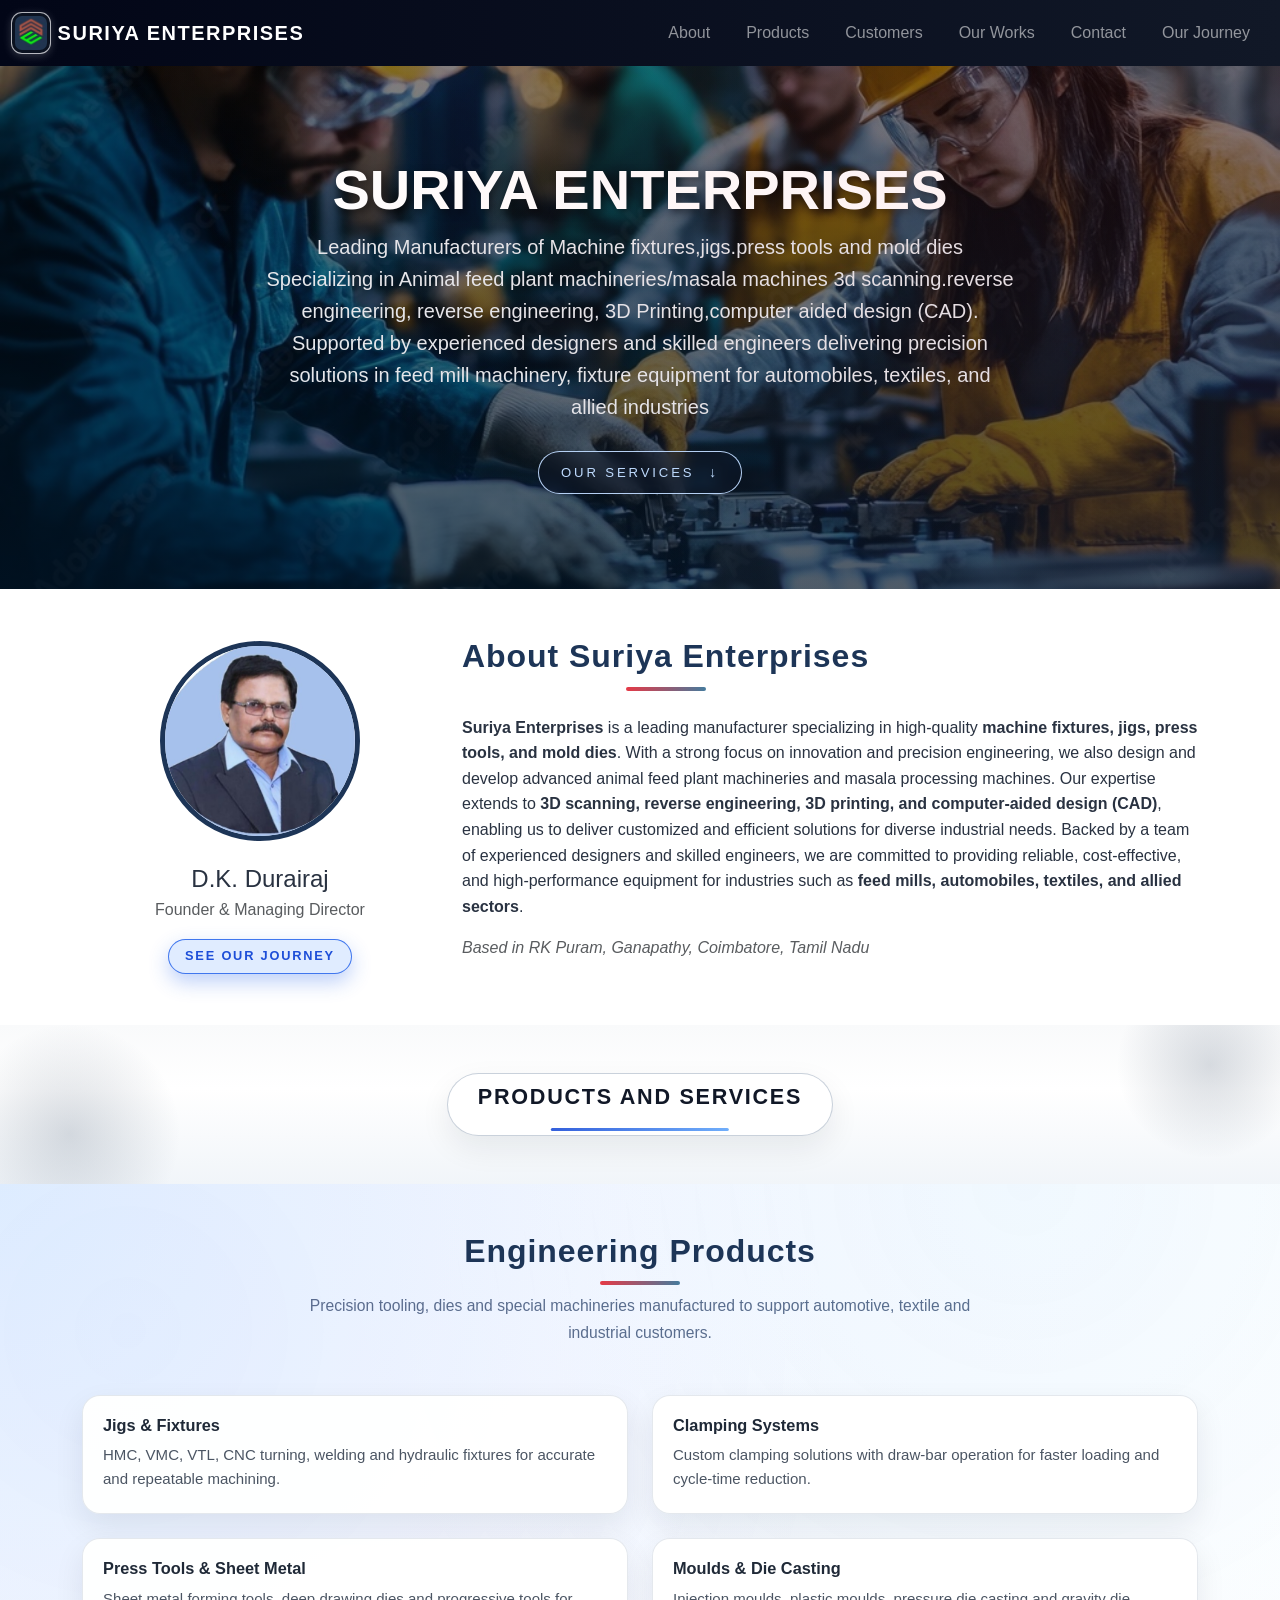
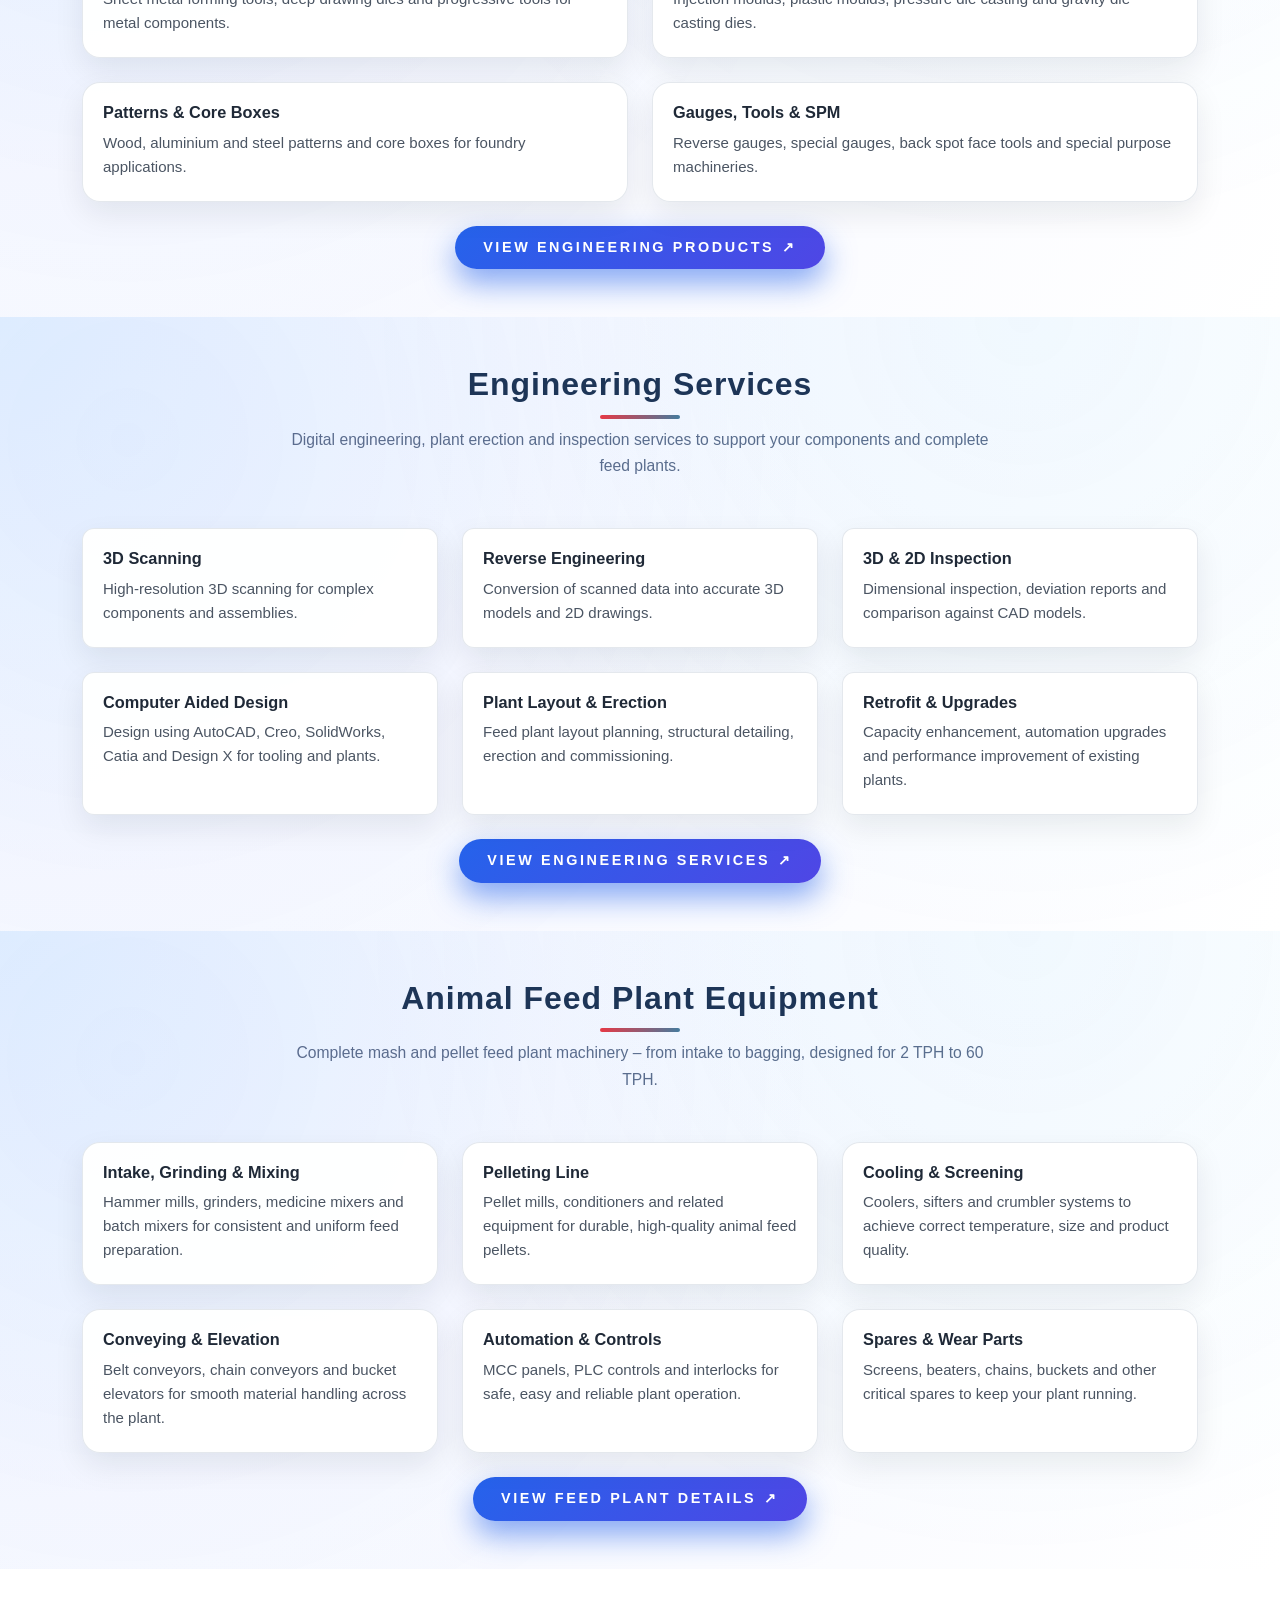
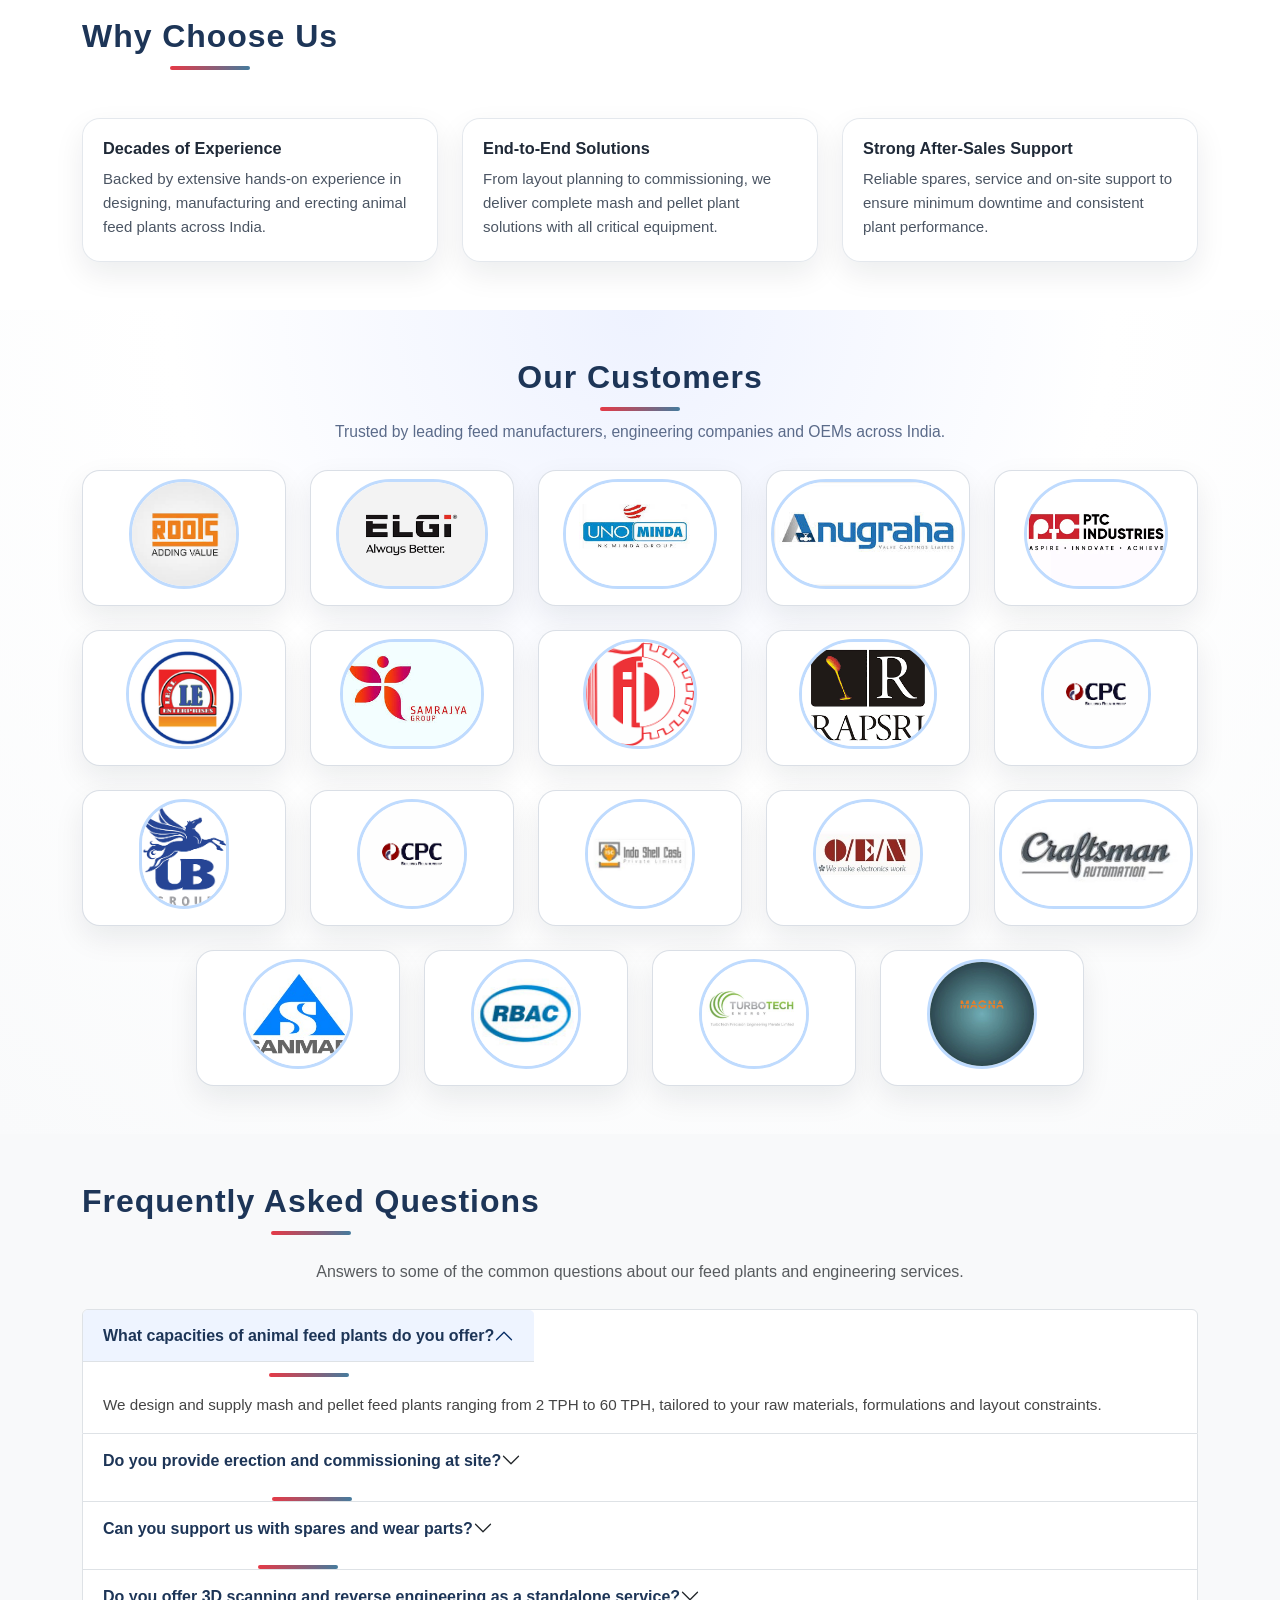
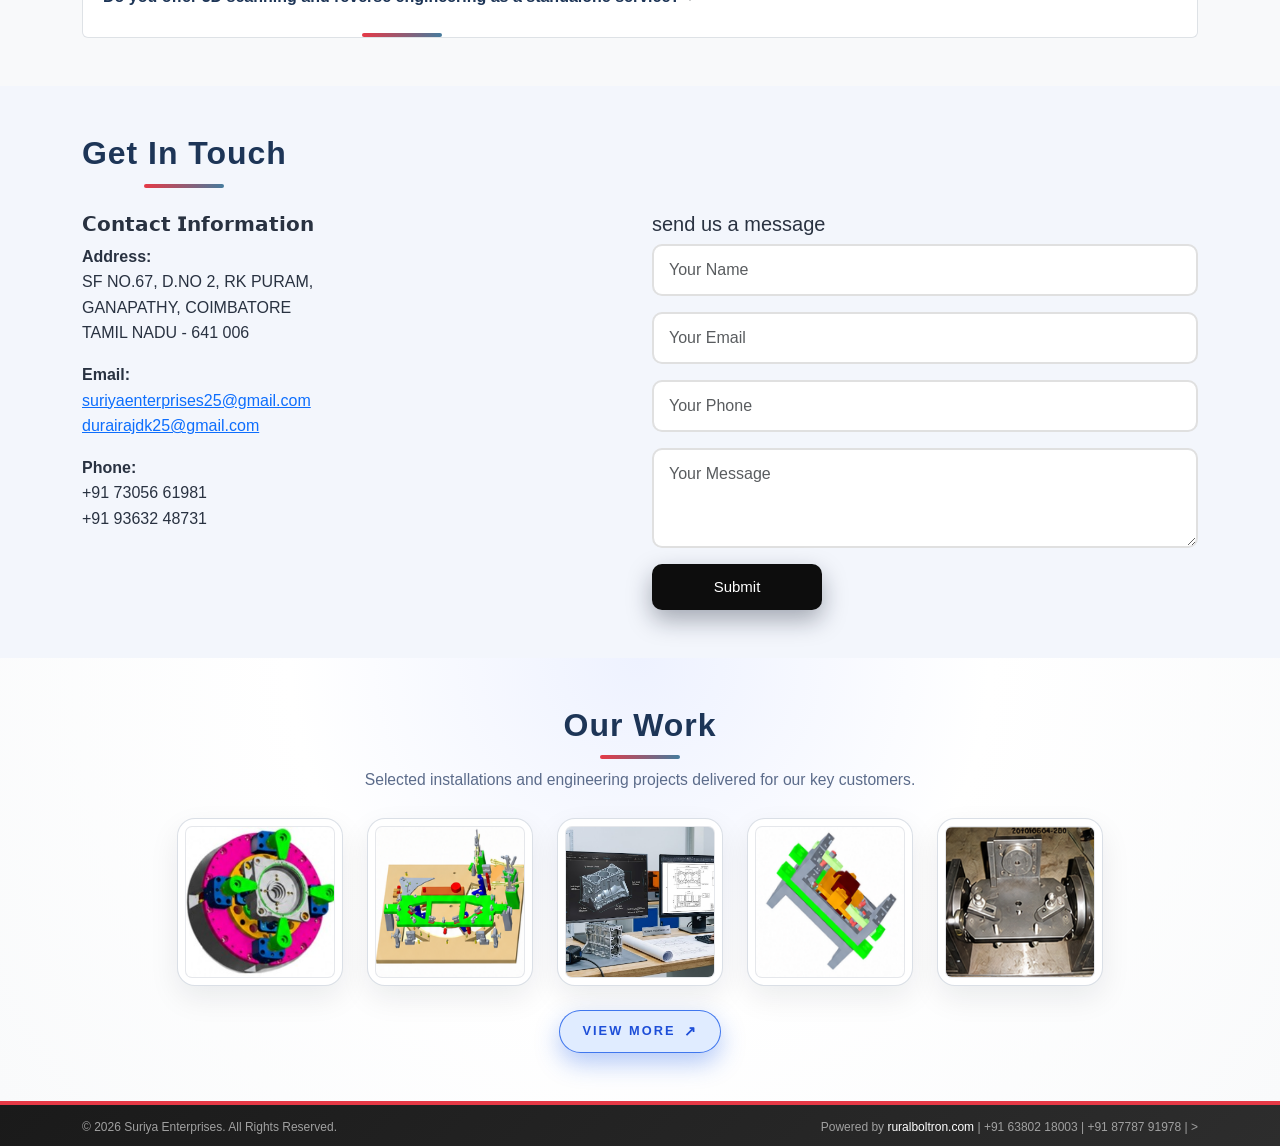
<file: index.html>
<!doctype html>
<html lang="en">
  <head>
    <meta charset="UTF-8" />
    <meta name="viewport" content="width=device-width, initial-scale=1.0" />
    <title>
      Suriya Enterprises | Animal Feed Plant Manufacturers & Engineering
      Solutions
    </title>

    <!-- SEO Meta Tags -->
    <meta
      name="description"
      content="Suriya Enterprises - Leading manufacturers of animal feed plants (2-60 TPH), 3D scanning, reverse engineering, jigs & fixtures, mould dies in Coimbatore. Complete feed mill machinery solutions."
    />
    <meta
      name="keywords"
      content="Animal Feed Plant Manufacturers, Pellet Plant, Mash Plant, Feed Mill Machinery, Grinder Mixer, Pellet Mill, Bucket Elevator, Cooler, Crumbler, 3D Scanning, Reverse Engineering, Jigs Fixtures, Coimbatore, D.K. Durairaj, Suriya Enterprises"
    />
    <meta name="author" content="Suriya Enterprises" />

    <link
      href="https://cdn.jsdelivr.net/npm/bootstrap@5.3.0/dist/css/bootstrap.min.css"
      rel="stylesheet"
    />
    <link rel="stylesheet" href="style.css" />
  </head>
  <body>
    <!-- Navbar -->
   <nav class="navbar navbar-expand-lg navbar-dark sticky-top">
    <div class="container-fluid">
      <a class="navbar-brand" href="index.html">
        <img src="logo.png" alt="Suriya Enterprises" class="logo-img">
        SURIYA ENTERPRISES
      </a>

      <button class="navbar-toggler" type="button" data-bs-toggle="collapse" data-bs-target="#navbarJourney">
        <span class="navbar-toggler-icon"></span>
      </button>

      <div class="collapse navbar-collapse" id="navbarJourney">
        <ul class="navbar-nav ms-auto">
          <li class="nav-item"><a class="nav-link" href="index.html#about">About</a></li>
          <li class="nav-item"><a class="nav-link" href="index.html#services">Products</a></li>
          <li class="nav-item"><a class="nav-link" href="index.html#customers">Customers</a></li>
          <li class="nav-item"><a class="nav-link" href="index.html#portfolio">Our Works</a></li>
          <li class="nav-item"><a class="nav-link" href="index.html#contact">Contact</a></li>
           <li class="nav-item">
              <a class="nav-link" href="journey.html">Our Journey</a>
            </li>
        </ul>
      </div>
    </div>
  </nav>

    <!-- Hero Section -->
    <header class="hero-section text-white text-center">
      <div class="container">
        <h1 class="display-4 fw-bold">SURIYA ENTERPRISES</h1>
        <p class="lead">
         Leading Manufacturers of Machine fixtures,jigs.press tools and mold dies

Specializing in Animal feed plant machineries/masala machines

3d scanning.reverse engineering, reverse engineering, 3D Printing,computer aided design (CAD).

Supported by experienced designers and skilled engineers delivering precision solutions in feed mill machinery, fixture equipment for automobiles, textiles, and allied industries
        </p>

        <a href="#services" class="hero-services-link"> Our Services </a>
      </div>
    </header>

    <section id="about" class="py-5 bg-white">
  <div class="container">
    <div class="row align-items-center">

      <!-- LEFT: Founder photo + label + button -->
      <div class="col-md-4 text-center mb-4 mb-md-0">
        <a href="journey.html" class="founder-link">
          <img src="founder.jpg" alt="D.K. Durairaj"
               class="img-fluid rounded-circle mb-3"
               style="width: 200px; height: 200px; object-fit: cover; border: 5px solid #1D3557;">
          <h4 class="mt-2 mb-1">D.K. Durairaj</h4>
          <p class="text-muted mb-0">Founder &amp; Managing Director</p>
        </a>

        <div class="mt-3">
          <a href="journey.html" class="journey-btn">
            See Our Journey
          </a>
        </div>
      </div>

      <!-- RIGHT: About text -->
      <div class="col-md-8">
        <h2 class="mb-4">About Suriya Enterprises</h2>
        
        <p><strong> Suriya Enterprises </strong> is a leading manufacturer specializing in high-quality<strong> machine fixtures, jigs, press tools, and mold dies</strong>. With a strong focus on innovation and precision engineering, we also design and develop advanced animal feed plant machineries and masala processing machines. Our expertise extends to<strong> 3D scanning, reverse engineering, 3D printing, and computer-aided design (CAD)</strong>, enabling us to deliver customized and efficient solutions for diverse industrial needs. Backed by a team of experienced designers and skilled engineers, we are committed to providing reliable, cost-effective, and high-performance equipment for industries such as <strong> feed mills, automobiles, textiles, and allied sectors</strong>.

        </p>
        <p class="text-muted"><em>Based in RK Puram, Ganapathy, Coimbatore, Tamil Nadu</em></p>
      </div>

    </div>
  </div>
</section>
<!-- Products and Services Section Title -->
<section id="services" class="py-5 products-services-section">
  <div class="container d-flex justify-content-center">
    <div class="products-services-wrapper text-center">
      <h2 class="products-services-title mb-0">
        Products and Services
      </h2>
    </div>
  </div>
</section>
    <!-- Products Section (updated) -->
    <section id="products" class="py-5 products-section">
      <div class="container">
        <div class="text-center mb-5">
          <h2 class="mb-2">Engineering Products</h2>
          <p class="section-subtitle">
            Precision tooling, dies and special machineries manufactured to
            support automotive, textile and industrial customers.
          </p>
        </div>

        <div class="row g-4">
          <div class="col-md-6">
            <div class="product-card">
              <h5>Jigs & Fixtures</h5>
              <p>
                HMC, VMC, VTL, CNC turning, welding and hydraulic fixtures for
                accurate and repeatable machining.
              </p>
            </div>
          </div>
          <div class="col-md-6">
            <div class="product-card">
              <h5>Clamping Systems</h5>
              <p>
                Custom clamping solutions with draw-bar operation for faster
                loading and cycle-time reduction.
              </p>
            </div>
          </div>
          <div class="col-md-6">
            <div class="product-card">
              <h5>Press Tools & Sheet Metal</h5>
              <p>
                Sheet metal forming tools, deep drawing dies and progressive
                tools for metal components.
              </p>
            </div>
          </div>
          <div class="col-md-6">
            <div class="product-card">
              <h5>Moulds & Die Casting</h5>
              <p>
                Injection moulds, plastic moulds, pressure die casting and
                gravity die casting dies.
              </p>
            </div>
          </div>
          <div class="col-md-6">
            <div class="product-card">
              <h5>Patterns & Core Boxes</h5>
              <p>
                Wood, aluminium and steel patterns and core boxes for foundry
                applications.
              </p>
            </div>
          </div>
          <div class="col-md-6">
            <div class="product-card">
              <h5>Gauges, Tools & SPM</h5>
              <p>
                Reverse gauges, special gauges, back spot face tools and special
                purpose machineries.
              </p>
            </div>
          </div>
        </div>

        <div class="text-center mt-4">
          <a href="services.html" class="btn section-link-btn">
            View Engineering Products
          </a>
        </div>
      </div>
    </section>

    <!-- Services Section (updated) -->
    <section id="services" class="py-5 services-section">
      <div class="container">
        <div class="text-center mb-5">
          <h2 class="mb-2">Engineering Services</h2>
          <p class="section-subtitle">
            Digital engineering, plant erection and inspection services to
            support your components and complete feed plants.
          </p>
        </div>

        <div class="row g-4">
          <div class="col-md-4">
            <div class="service-card">
              <h5>3D Scanning</h5>
              <p>
                High-resolution 3D scanning for complex components and
                assemblies.
              </p>
            </div>
          </div>
          <div class="col-md-4">
            <div class="service-card">
              <h5>Reverse Engineering</h5>
              <p>
                Conversion of scanned data into accurate 3D models and 2D
                drawings.
              </p>
            </div>
          </div>
          <div class="col-md-4">
            <div class="service-card">
              <h5>3D & 2D Inspection</h5>
              <p>
                Dimensional inspection, deviation reports and comparison against
                CAD models.
              </p>
            </div>
          </div>
          <div class="col-md-4">
            <div class="service-card">
              <h5>Computer Aided Design</h5>
              <p>
                Design using AutoCAD, Creo, SolidWorks, Catia and Design X for
                tooling and plants.
              </p>
            </div>
          </div>
          <div class="col-md-4">
            <div class="service-card">
              <h5>Plant Layout & Erection</h5>
              <p>
                Feed plant layout planning, structural detailing, erection and
                commissioning.
              </p>
            </div>
          </div>
          <div class="col-md-4">
            <div class="service-card">
              <h5>Retrofit & Upgrades</h5>
              <p>
                Capacity enhancement, automation upgrades and performance
                improvement of existing plants.
              </p>
            </div>
          </div>
        </div>

        <div class="text-center mt-4">
          <a href="services.html" class="btn section-link-btn">
            View Engineering Services
          </a>
        </div>
      </div>
    </section>

     <!-- Feed Plant Section (updated) -->
    <section id="feed-plant" class="py-5 feed-section">
      <div class="container">
        <div class="text-center mb-5">
          <h2 class="mb-2">Animal Feed Plant Equipment</h2>
          <p class="section-subtitle">
            Complete mash and pellet feed plant machinery – from intake to
            bagging, designed for 2 TPH to 60 TPH.
          </p>
        </div>

        <div class="row g-4">
          <div class="col-md-4">
            <div class="product-card">
              <h5>Intake, Grinding & Mixing</h5>
              <p>
                Hammer mills, grinders, medicine mixers and batch mixers for
                consistent and uniform feed preparation.
              </p>
            </div>
          </div>
          <div class="col-md-4">
            <div class="product-card">
              <h5>Pelleting Line</h5>
              <p>
                Pellet mills, conditioners and related equipment for durable,
                high-quality animal feed pellets.
              </p>
            </div>
          </div>
          <div class="col-md-4">
            <div class="product-card">
              <h5>Cooling & Screening</h5>
              <p>
                Coolers, sifters and crumbler systems to achieve correct
                temperature, size and product quality.
              </p>
            </div>
          </div>
          <div class="col-md-4">
            <div class="product-card">
              <h5>Conveying & Elevation</h5>
              <p>
                Belt conveyors, chain conveyors and bucket elevators for smooth
                material handling across the plant.
              </p>
            </div>
          </div>
          <div class="col-md-4">
            <div class="product-card">
              <h5>Automation & Controls</h5>
              <p>
                MCC panels, PLC controls and interlocks for safe, easy and
                reliable plant operation.
              </p>
            </div>
          </div>
          <div class="col-md-4">
            <div class="product-card">
              <h5>Spares & Wear Parts</h5>
              <p>
                Screens, beaters, chains, buckets and other critical spares to
                keep your plant running.
              </p>
            </div>
          </div>
        </div>

        <div class="text-center mt-4">
          <a href="services.html" class="btn section-link-btn">
            View Feed Plant Details
          </a>
        </div>
      </div>
    </section>

    <!-- Why Choose Us Section -->
    <section id="why-us" class="py-5 bg-white">
      <div class="container">
        <h2 class="text-center mb-5">Why Choose Us</h2>
        <div class="row g-4">
          <div class="col-md-4">
            <div class="why-card">
              <h5>Decades of Experience</h5>
              <p>
                Backed by extensive hands-on experience in designing,
                manufacturing and erecting animal feed plants across India.
              </p>
            </div>
          </div>
          <div class="col-md-4">
            <div class="why-card">
              <h5>End-to-End Solutions</h5>
              <p>
                From layout planning to commissioning, we deliver complete mash
                and pellet plant solutions with all critical equipment.
              </p>
            </div>
          </div>
          <div class="col-md-4">
            <div class="why-card">
              <h5>Strong After-Sales Support</h5>
              <p>
                Reliable spares, service and on-site support to ensure minimum
                downtime and consistent plant performance.
              </p>
            </div>
          </div>
        </div>
      </div>
    </section>

    <!-- Our Customers Section -->
    <section id="customers" class="py-5 customers-section">
      <div class="container">
        <div class="text-center mb-4">
          <h2 class="mb-2">Our Customers</h2>
          <p class="section-subtitle">
            Trusted by leading feed manufacturers, engineering companies and
            OEMs across India.
          </p>
        </div>

       

    <!-- 5 columns per row on large screens -->
    <div class="row g-4 justify-content-center row-cols-2 row-cols-sm-3 row-cols-lg-5">
      <!-- Item 1 -->
      <div class="col">
        <div class="customer-card text-center">
          <div class="customer-avatar-wrap">
            <img
              src="logo1.jpg"
              alt="Customer 1"
              class="customer-avatar"
            />
          </div>
        </div>
      </div>

      <!-- Item 2 -->
      <div class="col">
        <div class="customer-card text-center">
          <div class="customer-avatar-wrap">
            <img
              src="logo2.png"
              alt="Customer 2"
              class="customer-avatar"
            />
          </div>
        </div>
      </div>

      <!-- Item 3 -->
      <div class="col">
        <div class="customer-card text-center">
          <div class="customer-avatar-wrap">
            <img
              src="logo3.jpg"
              alt="Customer 3"
              class="customer-avatar"
            />
          </div>
        </div>
      </div>

      <!-- Item 4 -->
      <div class="col">
        <div class="customer-card text-center">
          <div class="customer-avatar-wrap">
            <img
              src="logo4.jpg"
              alt="Customer 4"
              class="customer-avatar"
            />
          </div>
        </div>
      </div>

      <!-- Item 5 -->
      <div class="col">
        <div class="customer-card text-center">
          <div class="customer-avatar-wrap">
            <img
              src="logo5.png"
              alt="Customer 5"
              class="customer-avatar"
            />
          </div>
        </div>
      </div>

      <!-- Item 6 -->
      <div class="col">
        <div class="customer-card text-center">
          <div class="customer-avatar-wrap">
            <img
              src="Screenshot 2026-05-09 214936.png"
              alt="Customer 6"
              class="customer-avatar"
            />
          </div>
        </div>
      </div>

      <!-- Item 7 -->
      <div class="col">
        <div class="customer-card text-center">
          <div class="customer-avatar-wrap">
            <img
              src="images.jpg"
              alt="Customer 7"
              class="customer-avatar"
            />
          </div>
        </div>
      </div>

      <!-- Item 8 -->
      <div class="col">
        <div class="customer-card text-center">
          <div class="customer-avatar-wrap">
            <img
              src="images.png"
              alt="Customer 8"
              class="customer-avatar"
            />
          </div>
        </div>
      </div>

      <!-- Item 9 -->
      <div class="col">
        <div class="customer-card text-center">
          <div class="customer-avatar-wrap">
            <img
              src="images (4).png"
              alt="Customer 9"
              class="customer-avatar"
            />
          </div>
        </div>
      </div>

      <!-- Item 10 -->
      <div class="col">
        <div class="customer-card text-center">
          <div class="customer-avatar-wrap">
            <img
              src="images (3).png"
              alt="Customer 10"
              class="customer-avatar"
            />
          </div>
        </div>
      </div>

      <!-- Item 11 -->
      <div class="col">
        <div class="customer-card text-center">
          <div class="customer-avatar-wrap">
            <img
              src="images (2).png"
              alt="Customer 11"
              class="customer-avatar"
            />
          </div>
        </div>
      </div>

      <!-- Item 12 -->
      <div class="col">
        <div class="customer-card text-center">
          <div class="customer-avatar-wrap">
            <img
              src="images (3).png"
              alt="Customer 12"
              class="customer-avatar"
            />
          </div>
        </div>
      </div>

      <!-- Item 13 -->
      <div class="col">
        <div class="customer-card text-center">
          <div class="customer-avatar-wrap">
            <img
              src="download (2).jpg"
              alt="Customer 13"
              class="customer-avatar"
            />
          </div>
        </div>
      </div>

      <!-- Item 14 -->
      <div class="col">
        <div class="customer-card text-center">
          <div class="customer-avatar-wrap">
            <img
              src="WhatsApp Image 2026-05-09 at 11.17.23 PM.jpeg"
              alt="Customer 14"
              class="customer-avatar"
            />
          </div>
        </div>
      </div>

      <!-- Item 15 -->
      <div class="col">
        <div class="customer-card text-center">
          <div class="customer-avatar-wrap">
            <img
              src="craftsman-automation.jpg"
              alt="Customer 15"
              class="customer-avatar"
            />
          </div>
        </div>
      </div>

      <!-- Item 16 -->
      <div class="col">
        <div class="customer-card text-center">
          <div class="customer-avatar-wrap">
            <img
              src="Chemplast_Sanmar.jpg"
              alt="Customer 16"
              class="customer-avatar"
            />
          </div>
        </div>
      </div>

      <!-- Item 17 -->
      <div class="col">
        <div class="customer-card text-center">
          <div class="customer-avatar-wrap">
            <img
              src="827539.jpg"
              alt="Customer 17"
              class="customer-avatar"
            />
          </div>
        </div>
      </div>

      <!-- Item 18 -->
      <div class="col">
        <div class="customer-card text-center">
          <div class="customer-avatar-wrap">
            <img
              src="7.jpg"
              alt="Customer 18"
              class="customer-avatar"
            />
          </div>
        </div>
      </div>

      <!-- Item 19 -->
      <div class="col">
        <div class="customer-card text-center">
          <div class="customer-avatar-wrap">
            <img
              src="6.jpg"
              alt="Customer 19"
              class="customer-avatar"
            />
          </div>
        </div>
      </div>

      
    </div>

    
  </div>
</section>

    <!-- FAQ Section -->
    <section id="faq" class="py-5 bg-light">
      <div class="container">
        <h2 class="text-center mb-4">Frequently Asked Questions</h2>
        <p class="text-center mb-4 text-muted">
          Answers to some of the common questions about our feed plants and
          engineering services.
        </p>

        <div class="accordion" id="faqAccordion">
          <div class="accordion-item">
            <h2 class="accordion-header" id="faqHeadingOne">
              <button
                class="accordion-button"
                type="button"
                data-bs-toggle="collapse"
                data-bs-target="#faqOne"
                aria-expanded="true"
                aria-controls="faqOne"
              >
                What capacities of animal feed plants do you offer?
              </button>
            </h2>
            <div
              id="faqOne"
              class="accordion-collapse collapse show"
              aria-labelledby="faqHeadingOne"
              data-bs-parent="#faqAccordion"
            >
              <div class="accordion-body">
                We design and supply mash and pellet feed plants ranging from 2
                TPH to 60 TPH, tailored to your raw materials, formulations and
                layout constraints.
              </div>
            </div>
          </div>

          <div class="accordion-item">
            <h2 class="accordion-header" id="faqHeadingTwo">
              <button
                class="accordion-button collapsed"
                type="button"
                data-bs-toggle="collapse"
                data-bs-target="#faqTwo"
                aria-expanded="false"
                aria-controls="faqTwo"
              >
                Do you provide erection and commissioning at site?
              </button>
            </h2>
            <div
              id="faqTwo"
              class="accordion-collapse collapse"
              aria-labelledby="faqHeadingTwo"
              data-bs-parent="#faqAccordion"
            >
              <div class="accordion-body">
                Yes, we take up complete plant erection, alignment and
                commissioning with experienced teams to ensure smooth start-up
                and stable operation.
              </div>
            </div>
          </div>

          <div class="accordion-item">
            <h2 class="accordion-header" id="faqHeadingThree">
              <button
                class="accordion-button collapsed"
                type="button"
                data-bs-toggle="collapse"
                data-bs-target="#faqThree"
                aria-expanded="false"
                aria-controls="faqThree"
              >
                Can you support us with spares and wear parts?
              </button>
            </h2>
            <div
              id="faqThree"
              class="accordion-collapse collapse"
              aria-labelledby="faqHeadingThree"
              data-bs-parent="#faqAccordion"
            >
              <div class="accordion-body">
                We supply screens, beaters, conveyor chains, elevator buckets
                and other critical spares to keep your plant running with
                minimum downtime.
              </div>
            </div>
          </div>

          <div class="accordion-item">
            <h2 class="accordion-header" id="faqHeadingFour">
              <button
                class="accordion-button collapsed"
                type="button"
                data-bs-toggle="collapse"
                data-bs-target="#faqFour"
                aria-expanded="false"
                aria-controls="faqFour"
              >
                Do you offer 3D scanning and reverse engineering as a standalone
                service?
              </button>
            </h2>
            <div
              id="faqFour"
              class="accordion-collapse collapse"
              aria-labelledby="faqHeadingFour"
              data-bs-parent="#faqAccordion"
            >
              <div class="accordion-body">
                Yes, our 3D scanning, reverse engineering and 3D/2D inspection
                services are offered independently for automotive, textile and
                other industrial components.
              </div>
            </div>
          </div>
        </div>
      </div>
    </section>

    <!-- Contact Section -->
    <section id="contact" class="py-5">
      <div class="container">
        <h2 class="text-center mb-4">Get In Touch</h2>
        <div class="row">
          <div class="col-md-6 mb-4 mb-md-0">
            <h5>𝗖𝗼𝗻𝘁𝗮𝗰𝘁 𝗜𝗻𝗳𝗼𝗿𝗺𝗮𝘁𝗶𝗼𝗻</h5>
            <p>
              <strong>Address:</strong><br />
              SF NO.67, D.NO 2, RK PURAM,<br />
              GANAPATHY, COIMBATORE<br />
              TAMIL NADU - 641 006
            </p>
            <p>
              <strong>Email:</strong><br />
              <a href="mailto:suriyaenterprises25@gmail.com"
                >suriyaenterprises25@gmail.com</a
              ><br />
              <a href="mailto:durairajdk25@gmail.com">durairajdk25@gmail.com</a>
            </p>
            <p>
              <strong>Phone:</strong><br />
              +91 73056 61981<br />
              +91 93632 48731
            </p>
          </div>
          <div class="col-md-6">
            <h5>send us a message</h5>
            <form id="contactForm">
              <input
                type="text"
                id="userName"
                class="form-control mb-3"
                placeholder="Your Name"
                required
              />
              <input
                type="email"
                id="userEmail"
                class="form-control mb-3"
                placeholder="Your Email"
                required
              />
              <input
                type="tel"
                id="userPhone"
                class="form-control mb-3"
                placeholder="Your Phone"
              />
              <textarea
                id="userMessage"
                class="form-control mb-3"
                rows="3"
                placeholder="Your Message"
                required
              ></textarea>

              <button
                type="button"
                class="btn-save"
                id="sendBtn"
                onclick="handleSubmitAndWhatsApp('91 93632 48731')"
              >
                <span class="save-txt">Submit</span>
                <span class="check">✓ Sent!</span>
              </button>
            </form>
          </div>
        </div>
      </div>
    </section>

    <!-- Portfolio Section (same style as Our Customers) -->
<section id="portfolio" class="py-5 customers-section">
  <div class="container">
    <div class="text-center mb-4">
      <h2 class="mb-2">Our Work </h2>
      <p class="section-subtitle">
        Selected installations and engineering projects delivered for our key customers.
      </p>
    </div>

    <div class="row g-4 justify-content-center">
      <!-- Project / Customer 1 -->
      <div class="col-6 col-md-4 col-lg-2">
  <div class="customer-card text-center">
    <img
      src="z1.jpg"
      alt="Customer 1"
      class="customer-logo"
    />
  </div>
</div>
      <!-- Project / Customer 2 -->
      <div class="col-6 col-md-4 col-lg-2">
  <div class="customer-card text-center">
    <img
      src="z6.png"
      alt="Customer 1"
      class="customer-logo"
    />
  </div>
</div>

      <!-- Project / Customer 3 -->
      <div class="col-6 col-md-4 col-lg-2">
  <div class="customer-card text-center">
    <img
      src="Picture3.png"
      alt="Customer 1"
      class="customer-logo"
    />
  </div>
</div>

      <!-- Project / Customer 4 -->
      <div class="col-6 col-md-4 col-lg-2">
  <div class="customer-card text-center">
    <img
      src="z16.png"
      alt="Customer 1"
      class="customer-logo"
    />
  </div>
</div>

      <!-- Project / Customer 5 -->
    <div class="col-6 col-md-4 col-lg-2">
  <div class="customer-card text-center">
    <img
      src="z20.png"
      alt="Customer 1"
      class="customer-logo"
    />
  </div>
</div>
       <!-- View more button -->
    <div class="text-center mt-4">
      <a href="experience.html" class="customers-link-btn">
        View More
      </a>
    </div>
  </div>
</section>

    <!-- Footer -->
    <footer class="bg-dark text-white py-2">
      <div class="container">
        <div class="row align-items-center">
          <div class="col-md-6 text-start">
            <small>&copy; 2026 Suriya Enterprises. All Rights Reserved.</small>
          </div>
          <div class="col-md-6 text-end">
            <small>
              Powered by
              <a
                href="https://ruralboltron.com"
                class="text-white text-decoration-none"
                >ruralboltron.com</a
              >
              | +91 63802 18003 | +91 87787 91978 |
             
              >
            </small>
          </div>
        </div>
      </div>
    </footer>

    <!-- Scroll to Top Button -->
    <button
      type="button"
      class="scroll-top-btn"
      id="scrollTopBtn"
      aria-label="Scroll to top"
    >
      ↑
    </button>

    <script src="https://cdn.jsdelivr.net/npm/bootstrap@5.3.0/dist/js/bootstrap.bundle.min.js"></script>

    <!-- WhatsApp Integration + Scroll Script -->
    <script>
      function sendToWhatsApp(number) {
        const name = document.getElementById("userName").value;
        const email = document.getElementById("userEmail").value;
        const phone = document.getElementById("userPhone").value;
        const message = document.getElementById("userMessage").value;

        if (!name || !email || !message) {
          alert("Please fill Name, Email and Message fields!");
          return;
        }

        const text = `🔔 New Enquiry from Suriya Enterprises Website\n\n👤 Name: ${name}\n📧 Email: ${email}\n📞 Phone: ${phone}\n\n💬 Message:\n${message}`;

        const whatsappURL = `https://wa.me/${number}?text=${encodeURIComponent(text)}`;
        window.open(whatsappURL, "_blank");

        document.getElementById("contactForm").reset();
        alert("Redirecting to WhatsApp... Please send the message!");
      }

      // Scroll-to-top behaviour
      const scrollBtn = document.getElementById("scrollTopBtn");

      window.addEventListener("scroll", () => {
        if (window.scrollY > 250) {
          scrollBtn.classList.add("show");
        } else {
          scrollBtn.classList.remove("show");
        }
      });

      scrollBtn.addEventListener("click", () => {
        window.scrollTo({
          top: 0,
          behavior: "smooth",
        });
      });
    </script>
    <script>
      function handleSubmitAndWhatsApp(number) {
        const btn = document.getElementById("sendBtn");

        // Existing validation & WhatsApp send
        const name = document.getElementById("userName").value;
        const email = document.getElementById("userEmail").value;
        const phone = document.getElementById("userPhone").value;
        const message = document.getElementById("userMessage").value;

        if (!name || !email || !message) {
          alert("Please fill Name, Email and Message fields!");
          return;
        }

        const text = `🔔 New Enquiry from Suriya Enterprises Website\n\n👤 Name: ${name}\n📧 Email: ${email}\n📞 Phone: ${phone}\n\n💬 Message:\n${message}`;

        const whatsappURL = `https://wa.me/${number}?text=${encodeURIComponent(text)}`;
        window.open(whatsappURL, "_blank");

        document.getElementById("contactForm").reset();

        // Button animation: Submit → ✓ Sent!
        if (btn.classList.contains("success")) return;
        btn.classList.add("success");

        setTimeout(() => {
          btn.classList.remove("success");
          btn.style.pointerEvents = "auto";
        }, 2500);
      }
    </script>
  </body>
</html>
</file>
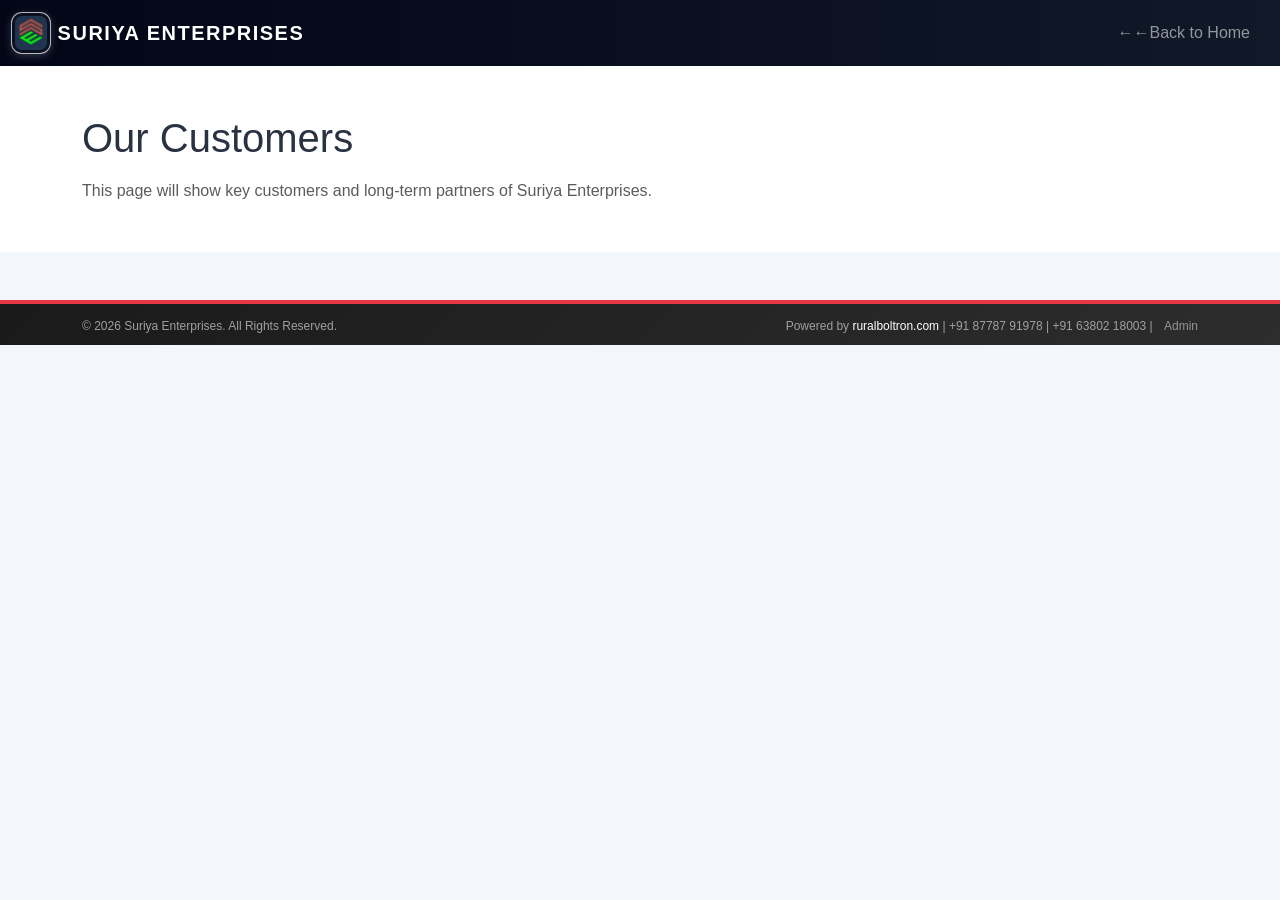
<file: customers.html>
<!DOCTYPE html>
<html lang="en">
<head>
  <meta charset="UTF-8" />
  <meta name="viewport" content="width=device-width, initial-scale=1.0" />
  <title>Our Customers | Suriya Enterprises</title>

  <!-- Bootstrap & main styles -->
  <link href="https://cdn.jsdelivr.net/npm/bootstrap@5.3.0/dist/css/bootstrap.min.css" rel="stylesheet" />
  <link rel="stylesheet" href="style.css" />
</head>
<body>

  <!-- NAVBAR (same for all pages) -->
  <nav class="navbar navbar-expand-lg navbar-dark sticky-top">
    <div class="container-fluid">
      <a class="navbar-brand" href="index.html">
        <img src="logo.png" alt="Suriya Enterprises" class="logo-img">
        SURIYA ENTERPRISES
      </a>

      <button class="navbar-toggler" type="button" data-bs-toggle="collapse" data-bs-target="#mainNavbar">
        <span class="navbar-toggler-icon"></span>
      </button>

      <div class="collapse navbar-collapse" id="mainNavbar">
        <ul class="navbar-nav ms-auto">
         <li class="nav-item"><a class="nav-link" href="index.html">←←Back to Home</a></li>

        </ul>
      </div>
    </div>
  </nav>

  <!-- OPTIONAL SMALL HEADER (you can keep or remove) -->
  <section class="py-5 bg-white">
    <div class="container">
      <h1 class="mb-3">Our Customers</h1>
      <p class="text-muted mb-0">
        This page will show key customers and long-term partners of Suriya Enterprises.
      </p>
    </div>
  </section>

  <!-- MAIN CONTENT AREA (EMPTY FOR NOW) -->
  <main class="py-4">
    <div class="container">
      <!-- Right now empty. Later: table / logo grid / list of customers -->
    </div>
  </main>

  <!-- FOOTER (same for all pages) -->
  <footer class="bg-dark text-white py-2">
    <div class="container">
      <div class="row align-items-center">
        <div class="col-md-6 text-start">
          <small>&copy; 2026 Suriya Enterprises. All Rights Reserved.</small>
        </div>
        <div class="col-md-6 text-end">
          <small>
            Powered by <a href="https://ruralboltron.com" class="text-white text-decoration-none">ruralboltron.com</a> | 
            +91 87787 91978 | +91 63802 18003 |
            <a href="login.html" class="text-white-50 text-decoration-none ms-2">Admin</a>
          </small>
        </div>
      </div>
    </div>
  </footer>

  <!-- Bootstrap JS -->
  <script src="https://cdn.jsdelivr.net/npm/bootstrap@5.3.0/dist/js/bootstrap.bundle.min.js"></script>
</body>
</html>
</file>
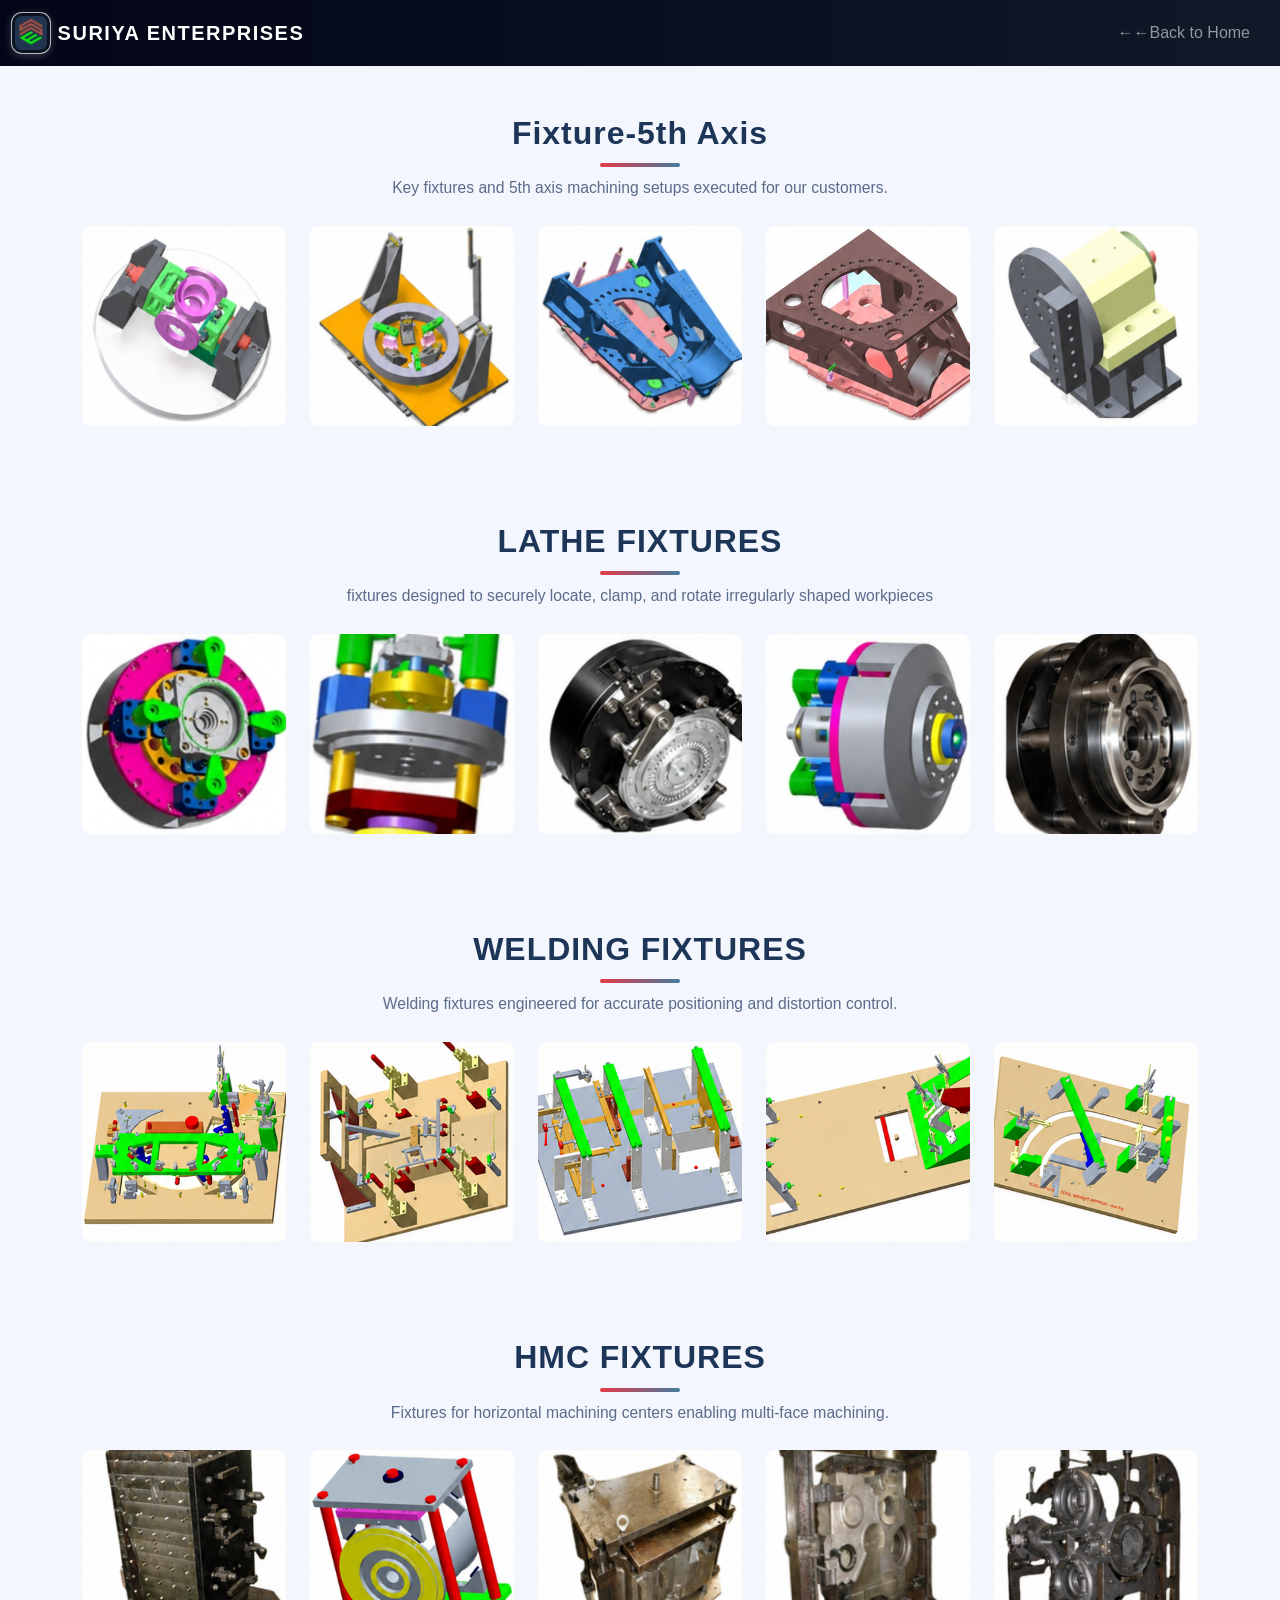
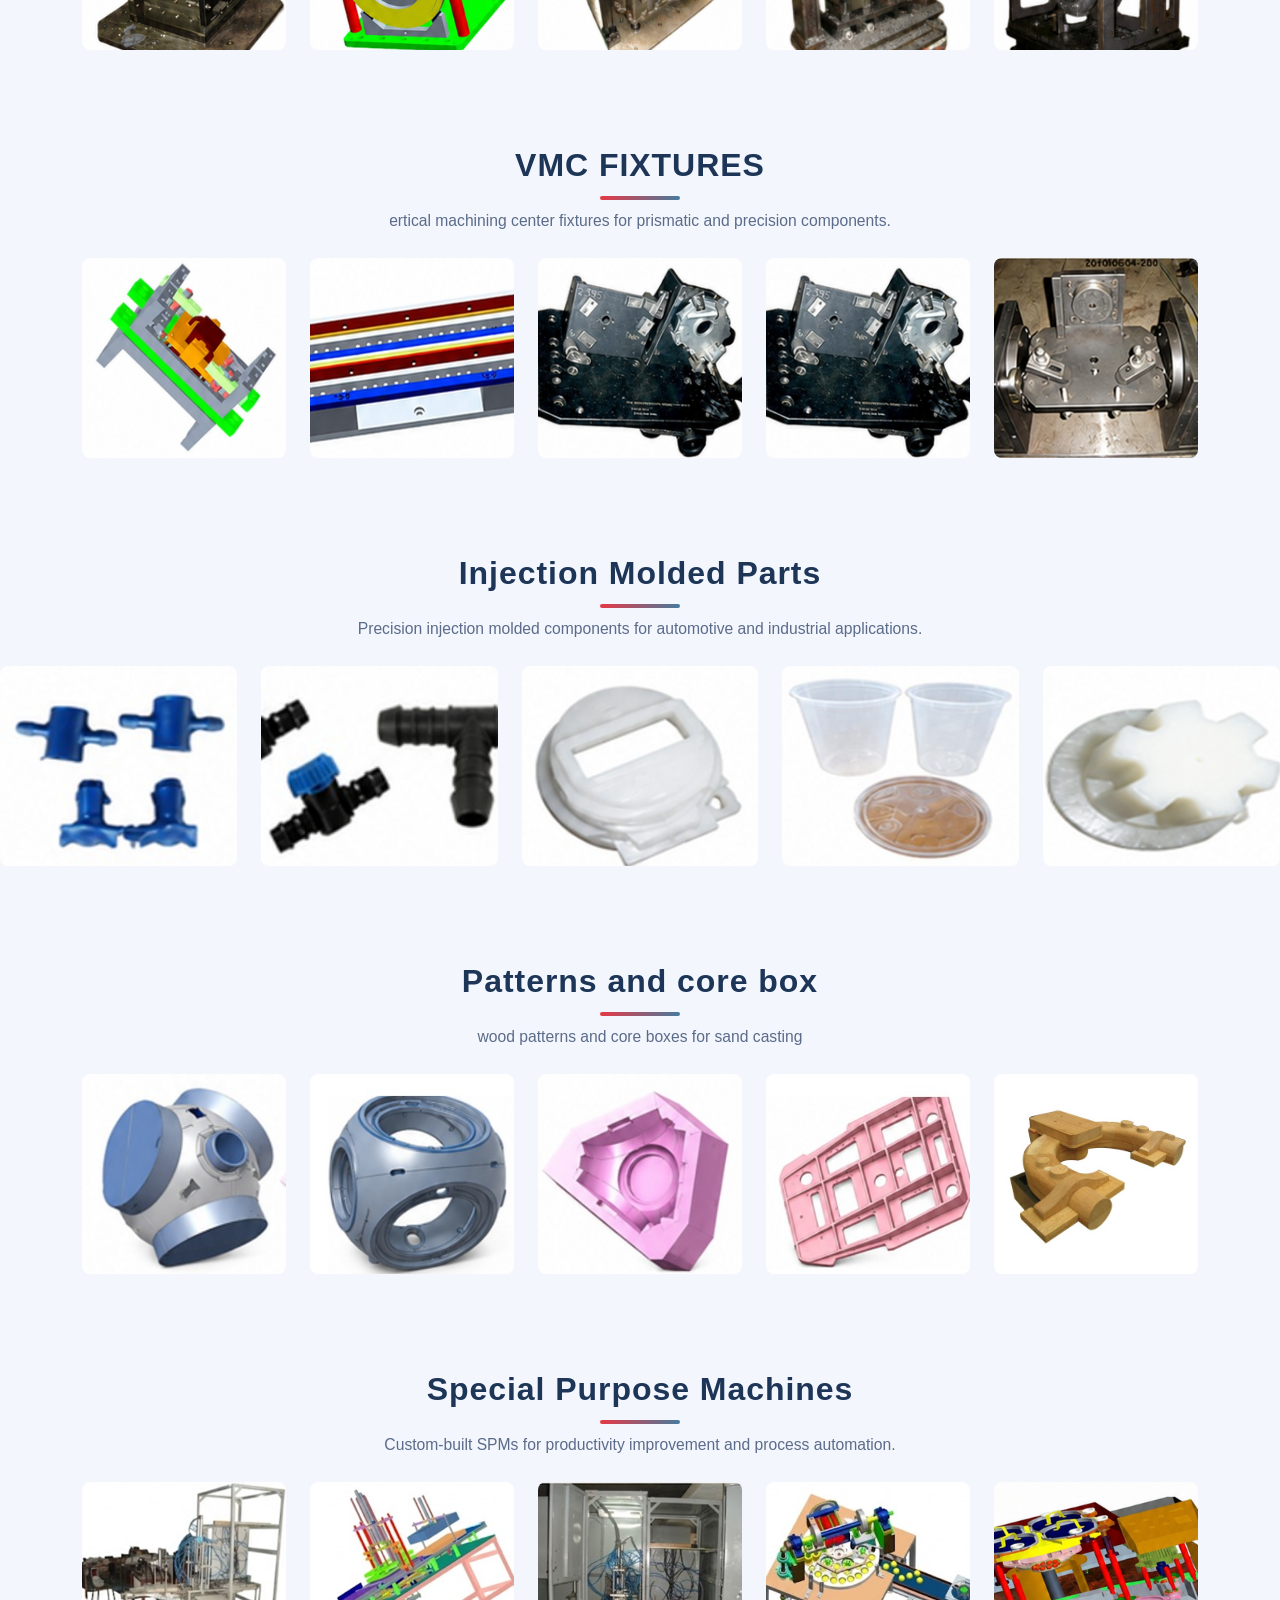
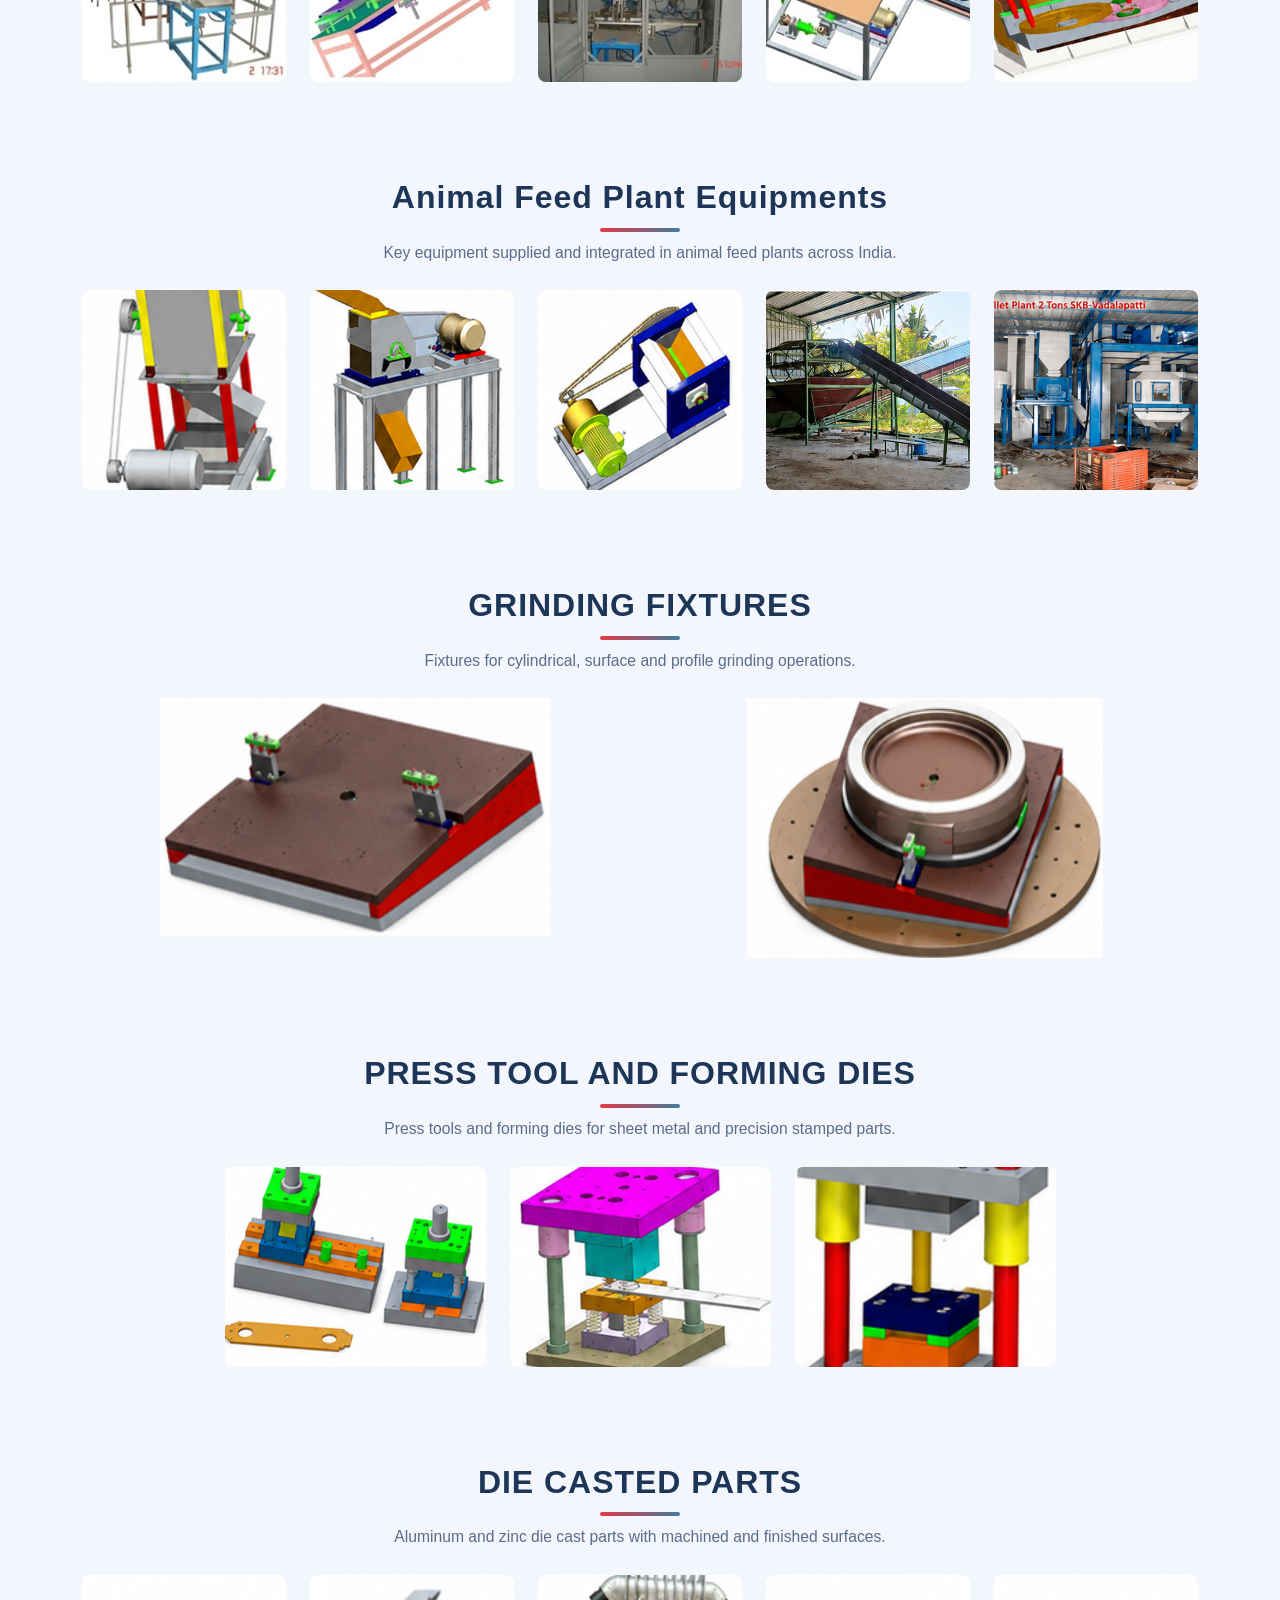
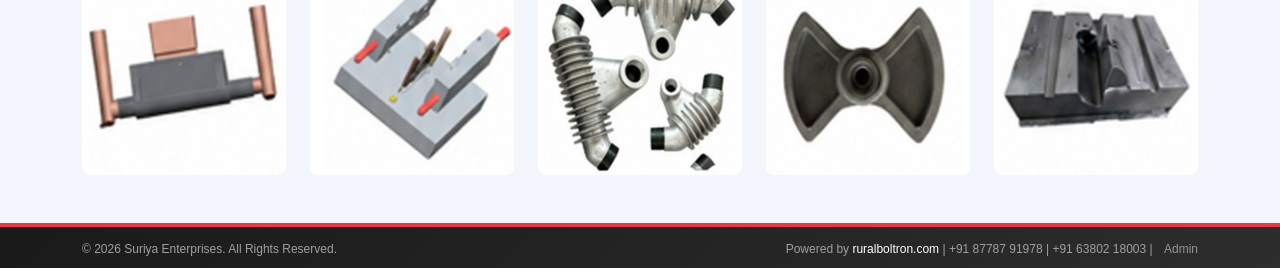
<file: experience.html>
<!DOCTYPE html>
<html lang="en">
<head>
  <meta charset="UTF-8" />
  <meta name="viewport" content="width=device-width, initial-scale=1.0" />
  <title>Our Experience | Suriya Enterprises</title>

  <!-- Bootstrap & main styles -->
  <link href="https://cdn.jsdelivr.net/npm/bootstrap@5.3.0/dist/css/bootstrap.min.css" rel="stylesheet" />
  <link rel="stylesheet" href="style.css" />
</head>
<body>

  <!-- NAVBAR (same for all pages) -->
  <nav class="navbar navbar-expand-lg navbar-dark sticky-top">
    <div class="container-fluid">
      <a class="navbar-brand" href="index.html">
        <img src="logo.png" alt="Suriya Enterprises" class="logo-img">
        SURIYA ENTERPRISES
      </a>

      <button class="navbar-toggler" type="button" data-bs-toggle="collapse" data-bs-target="#mainNavbar">
        <span class="navbar-toggler-icon"></span>
      </button>

      <div class="collapse navbar-collapse" id="mainNavbar">
        <ul class="navbar-nav ms-auto">
                   <li class="nav-item"><a class="nav-link" href="index.html">←←Back to Home</a></li>

        </ul>
      </div>
    </div>
  </nav>

  <!-- Fixture-5th Axis section -->
<section class="py-5">
  <div class="container">
    <div class="text-center mb-4">
      <h2 class="mb-2">Fixture-5th Axis</h2>
      <p class="section-subtitle">
        Key fixtures and 5th axis machining setups executed for our customers.
      </p>
    </div>

    <!-- 5 photos in a single row on large screens -->
   <div class="row g-4 row-cols-2 row-cols-sm-3 row-cols-lg-5 fixture-row">
  <div class="col">
    <img src="p1.jpg" class="img-fluid fixture-img" alt="Fixture 1">
  </div>
  <div class="col">
    <img src="p2.jpg" class="img-fluid fixture-img" alt="Fixture 2">
  </div>
  <div class="col">
    <img src="p3.jpg" class="img-fluid fixture-img" alt="Fixture 3">
  </div>
  <div class="col">
    <img src="p4.jpg" class="img-fluid fixture-img" alt="Fixture 4">
  </div>
  <div class="col">
    <img src="p5.jpg" class="img-fluid fixture-img" alt="Fixture 5">
  </div>
</div>
    </div>
  </div>
</section>

<section class="py-5">
  <div class="container">
    <div class="text-center mb-4">
      <h2 class="mb-2 text-uppercase">lathe fixtures</h2>
      <p class="section-subtitle">
fixtures designed to securely locate, clamp, and rotate irregularly shaped workpieces      </p>
    </div>

    <div class="row g-4 row-cols-2 row-cols-sm-3 row-cols-lg-5 fixture-row">
      <div class="col">
        <img src="z1.jpg" class="img-fluid fixture-img" alt="Welding Fixture 1">
      </div>
      <div class="col">
        <img src="z2.png" class="img-fluid fixture-img" alt="Welding Fixture 2">
      </div>
      <div class="col">
        <img src="z3.png" class="img-fluid fixture-img" alt="Welding Fixture 3">
      </div>
      <div class="col">
        <img src="z4.png" class="img-fluid fixture-img" alt="Welding Fixture 4">
      </div>
      <div class="col">
        <img src="z5.png" class="img-fluid fixture-img" alt="Welding Fixture 5">
      </div>
    </div>
  </div>
</section>
<section class="py-5">
  <div class="container">
    <div class="text-center mb-4">
      <h2 class="mb-2 text-uppercase">WELDING FIXTURES</h2>
      <p class="section-subtitle">
         Welding fixtures engineered for accurate positioning and distortion control.
      </p>
    </div>

    <div class="row g-4 row-cols-2 row-cols-sm-3 row-cols-lg-5 fixture-row">
      <div class="col">
        <img src="z6.png" class="img-fluid fixture-img" alt="HMC Fixture 1">
      </div>
      <div class="col">
        <img src="z7.png" class="img-fluid fixture-img" alt="HMC Fixture 2">
      </div>
      <div class="col">
        <img src="z8.png" class="img-fluid fixture-img" alt="HMC Fixture 3">
      </div>
      <div class="col">
        <img src="z9.png" class="img-fluid fixture-img" alt="HMC Fixture 4">
      </div>
      <div class="col">
        <img src="z10.png" class="img-fluid fixture-img" alt="HMC Fixture 5">
      </div>
    </div>
  </div>
</section>
<section class="py-5">
  <div class="container">
    <div class="text-center mb-4">
      <h2 class="mb-2 text-uppercase">HMC FIXTURES</h2>
      <p class="section-subtitle">
        Fixtures for horizontal machining centers enabling multi-face machining.
      </p>
    </div>

    <div class="row g-4 row-cols-2 row-cols-sm-3 row-cols-lg-5 fixture-row">
      <div class="col">
        <img src="z11.png" class="img-fluid fixture-img" alt="VMC Fixture 1">
      </div>
      <div class="col">
        <img src="z12.png" class="img-fluid fixture-img" alt="VMC Fixture 2">
      </div>
      <div class="col">
        <img src="z13.png" class="img-fluid fixture-img" alt="VMC Fixture 3">
      </div>
      <div class="col">
        <img src="z14.png" class="img-fluid fixture-img" alt="VMC Fixture 4">
      </div>
      <div class="col">
        <img src="z15.png" class="img-fluid fixture-img" alt="VMC Fixture 5">
      </div>
    </div>
  </div>
</section>
<section class="py-5">
  <div class="container">
    <div class="text-center mb-4">
      <h2 class="mb-2 text-uppercase">VMC FIXTURES</h2>
      <p class="section-subtitle">
      ertical machining center fixtures for prismatic and precision components.
      </p>
    </div>

    <div class="row g-4 row-cols-2 row-cols-sm-3 row-cols-lg-5 fixture-row">
      <div class="col">
        <img src="vv1.jpeg" class="img-fluid fixture-img" alt="VMC Fixture 1">
      </div>
      <div class="col">
        <img src="vv2.jpeg" class="img-fluid fixture-img" alt="VMC Fixture 2">
      </div>
      <div class="col">
        <img src="vv3.jpeg" class="img-fluid fixture-img" alt="VMC Fixture 3">
      </div>
      <div class="col">
        <img src="vv4.jpeg" class="img-fluid fixture-img" alt="VMC Fixture 4">
      </div>
      <div class="col">
        <img src="vv5.jpeg" class="img-fluid fixture-img" alt="VMC Fixture 5">
      </div>
    </div>
  </div>
</section>
<section id="injection-molded-parts" class="py-5">
  <div class="container-fluid px-0">
    <div class="text-center mb-4">
      <h2 class="mb-2">Injection Molded Parts</h2>
      <p class="section-subtitle">
        Precision injection molded components for automotive and industrial applications.
      </p>
    </div>

    <!-- Single full-width photo -->
    <div class="row g-4 row-cols-2 row-cols-sm-3 row-cols-lg-5 fixture-row">
      <div class="col">
        <img src="i1.jpeg" class="img-fluid fixture-img" alt="Feed Equipment 1">
      </div>
      <div class="col">
        <img src="i2.jpeg" class="img-fluid fixture-img" alt="Feed Equipment 2">
      </div>
      <div class="col">
        <img src="i3.jpeg" class="img-fluid fixture-img" alt="Feed Equipment 3">
      </div>
      <div class="col">
        <img src="i4.jpeg" class="img-fluid fixture-img" alt="Feed Equipment 4">
      </div>
      <div class="col">
        <img src="i5.jpeg" class="img-fluid fixture-img" alt="Feed Equipment 5">
      </div>
    </div>
  </div>
</section>
<section class="py-5">
  <div class="container">
    <div class="text-center mb-4">
      <h2 class="mb-2">Patterns and core box</h2>
      <p class="section-subtitle">
wood patterns and core boxes for sand casting      </p>
    </div>

    <div class="row g-4 row-cols-2 row-cols-sm-3 row-cols-lg-5 fixture-row">
      <div class="col">
        <img src="d3.jpeg" class="img-fluid fixture-img" alt="SPM 1">
      </div>
      <div class="col">
        <img src="d2.jpeg" class="img-fluid fixture-img" alt="SPM 2">
      </div>
      <div class="col">
        <img src="d4.jpeg" class="img-fluid fixture-img" alt="SPM 3">
      </div>
      <div class="col">
        <img src="d5.jpeg" class="img-fluid fixture-img" alt="SPM 4">
      </div>
      <div class="col">
        <img src="d11.jpeg" class="img-fluid fixture-img" alt="SPM 5">
      </div>
    </div>
  </div>
</section>
<section class="py-5">
  <div class="container">
    <div class="text-center mb-4">
      <h2 class="mb-2">Special Purpose Machines</h2>
      <p class="section-subtitle">
        Custom-built SPMs for productivity improvement and process automation.
      </p>
    </div>

    <div class="row g-4 row-cols-2 row-cols-sm-3 row-cols-lg-5 fixture-row">
      <div class="col">
        <img src="z21.png" class="img-fluid fixture-img" alt="SPM 1">
      </div>
      <div class="col">
        <img src="z22.png" class="img-fluid fixture-img" alt="SPM 2">
      </div>
      <div class="col">
        <img src="z23.png" class="img-fluid fixture-img" alt="SPM 3">
      </div>
      <div class="col">
        <img src="z24.png" class="img-fluid fixture-img" alt="SPM 4">
      </div>
      <div class="col">
        <img src="z25.png" class="img-fluid fixture-img" alt="SPM 5">
      </div>
    </div>
  </div>
</section>
<section class="py-5">
  <div class="container">
    <div class="text-center mb-4">
      <h2 class="mb-2">Animal Feed Plant Equipments</h2>
      <p class="section-subtitle">
        Key equipment supplied and integrated in animal feed plants across India.
      </p>
    </div>

    <div class="row g-4 row-cols-2 row-cols-sm-3 row-cols-lg-5 fixture-row">
      <div class="col">
        <img src="z26.png" class="img-fluid fixture-img" alt="Feed Equipment 1">
      </div>
      <div class="col">
        <img src="z27.png" class="img-fluid fixture-img" alt="Feed Equipment 2">
      </div>
      <div class="col">
        <img src="z28.png" class="img-fluid fixture-img" alt="Feed Equipment 3">
      </div>
      <div class="col">
        <img src="z29.png" class="img-fluid fixture-img" alt="Feed Equipment 4">
      </div>
      <div class="col">
        <img src="z30.png" class="img-fluid fixture-img" alt="Feed Equipment 5">
      </div>
    </div>
  </div>
</section>
<section id="grinding-fixtures" class="py-5">
  <div class="container">
    <div class="text-center mb-4">
      <h2 class="mb-2 text-uppercase">GRINDING FIXTURES</h2>
      <p class="section-subtitle">
        Fixtures for cylindrical, surface and profile grinding operations.
      </p>
    </div>

    <!-- Just 2 photos in this section -->
    <div class="row g-4 fixture-row">
      <div class="col-md-6">
        <img src="vv1.png" class="img-fluid fixture-img" alt="Grinding Fixture 1">
      </div>
      <div class="col-md-6">
        <img src="vv2.png" class="img-fluid fixture-img" alt="Grinding Fixture 2">
      </div>
    </div>
  </div>
</section>


<section class="py-5">
  <div class="container">
    <div class="text-center mb-4">
      <h2 class="mb-2 text-uppercase">PRESS TOOL AND FORMING DIES</h2>
      <p class="section-subtitle">
        Press tools and forming dies for sheet metal and precision stamped parts.
      </p>
    </div>

    <!-- 3 photos, centered -->
    <div class="row g-4 fixture-row justify-content-center">
      <div class="col-6 col-sm-4 col-lg-3">
        <img src="z36.png" class="img-fluid fixture-img" alt="Press Tool 1">
      </div>
      <div class="col-6 col-sm-4 col-lg-3">
        <img src="z37.png" class="img-fluid fixture-img" alt="Press Tool 2">
      </div>
      <div class="col-6 col-sm-4 col-lg-3">
        <img src="z39.png" class="img-fluid fixture-img" alt="Press Tool 4">
      </div>
    </div>
  </div>
</section>
<section class="py-5">
  <div class="container">
    <div class="text-center mb-4">
      <h2 class="mb-2 text-uppercase">  DIE CASTED PARTS </h2>
      <p class="section-subtitle">
       Aluminum and zinc die cast parts with machined and finished surfaces.
      </p>
    </div>

    <div class="row g-4 row-cols-2 row-cols-sm-3 row-cols-lg-5 fixture-row">
      <div class="col">
        <img src="L1.jpeg" class="img-fluid fixture-img" alt="Press Tool 1">
      </div>
      <div class="col">
        <img src="L2.jpeg" class="img-fluid fixture-img" alt="Press Tool 2">
      </div>
      <div class="col">
        <img src="L3.jpeg" class="img-fluid fixture-img" alt="Press Tool 3">
      </div>
      <div class="col">
        <img src="L4.jpeg" class="img-fluid fixture-img" alt="Press Tool 4">
      </div>
      <div class="col">
        <img src="L5.jpeg" class="img-fluid fixture-img" alt="Press Tool 5">
      </div>
    </div>
  </div>
</section>
  <!-- FOOTER (same for all pages) -->
  <footer class="bg-dark text-white py-2">
    <div class="container">
      <div class="row align-items-center">
        <div class="col-md-6 text-start">
          <small>&copy; 2026 Suriya Enterprises. All Rights Reserved.</small>
        </div>
        <div class="col-md-6 text-end">
          <small>
            Powered by <a href="https://ruralboltron.com" class="text-white text-decoration-none">ruralboltron.com</a> | 
            +91 87787 91978 | +91 63802 18003 |
            <a href="login.html" class="text-white-50 text-decoration-none ms-2">Admin</a>
          </small>
        </div>
      </div>
    </div>
  </footer>

  <!-- Bootstrap JS -->
  <script src="https://cdn.jsdelivr.net/npm/bootstrap@5.3.0/dist/js/bootstrap.bundle.min.js"></script>
</body>
</html>
</file>
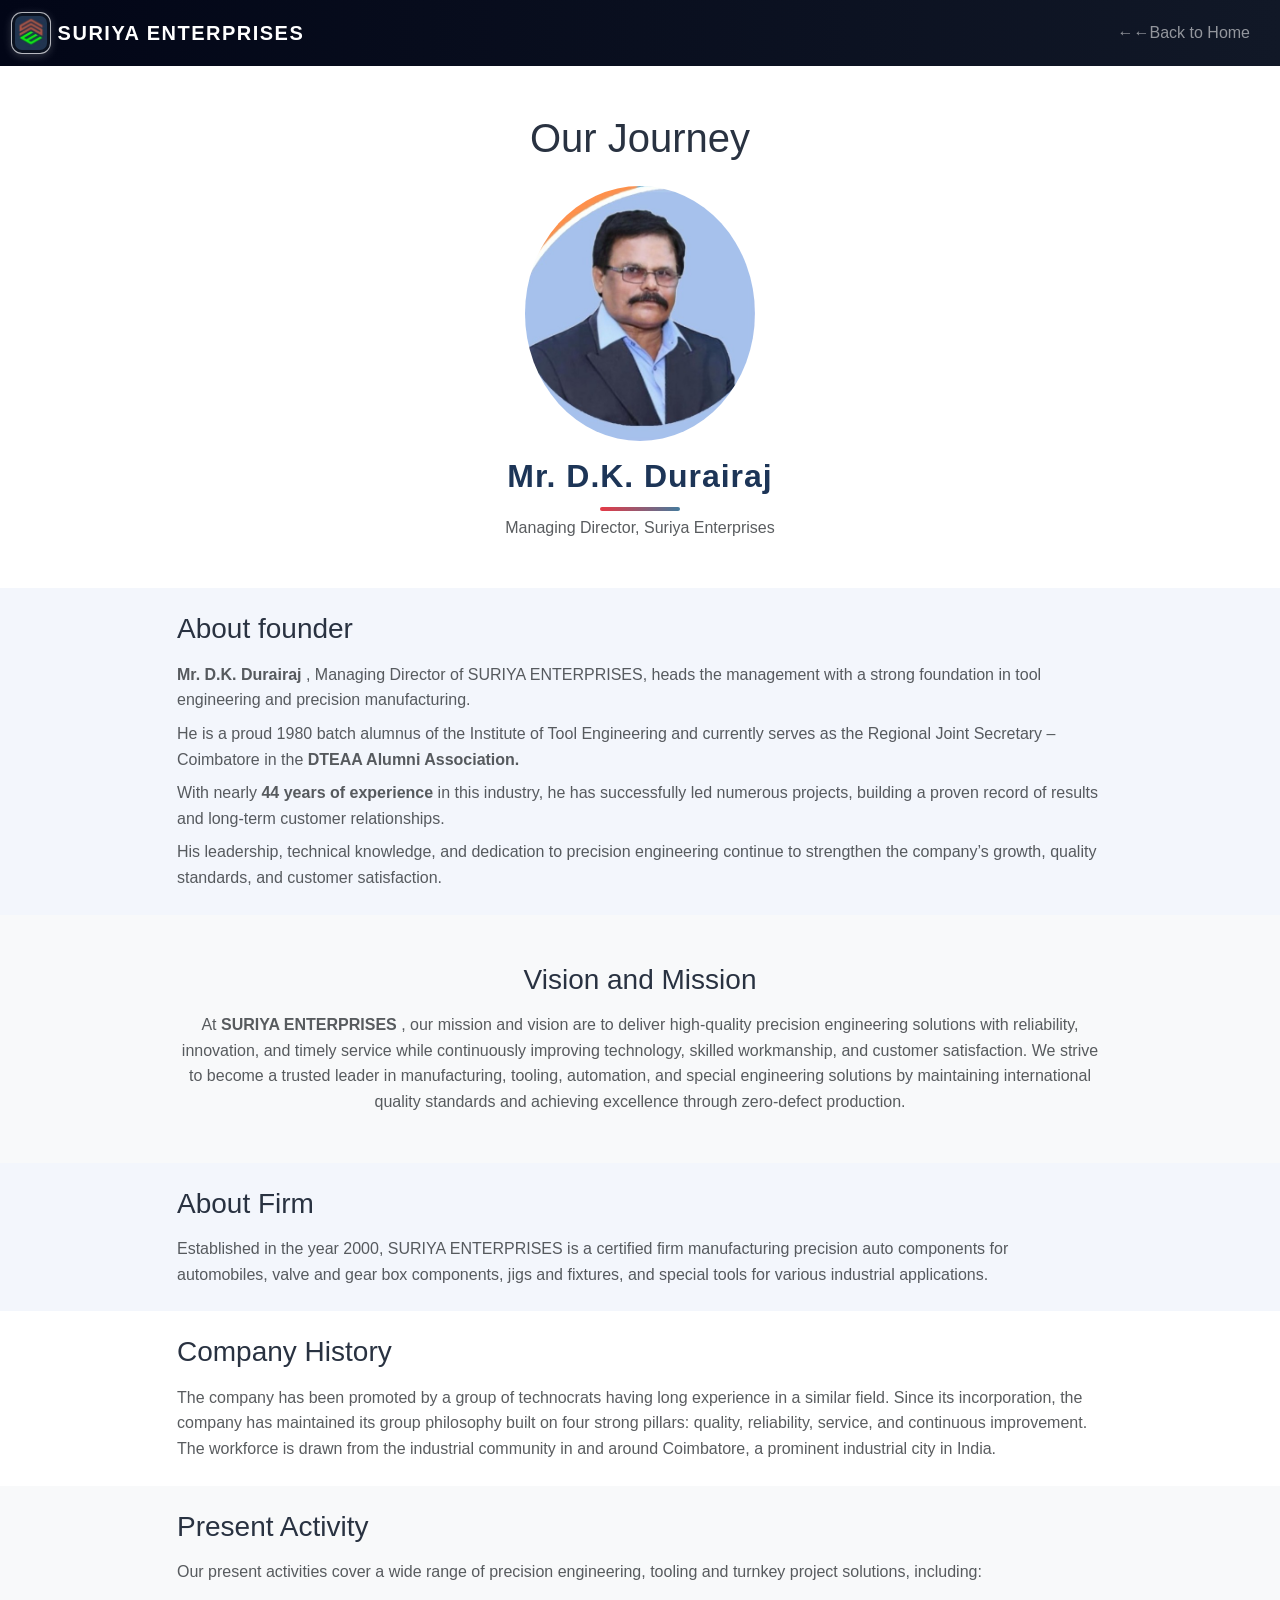
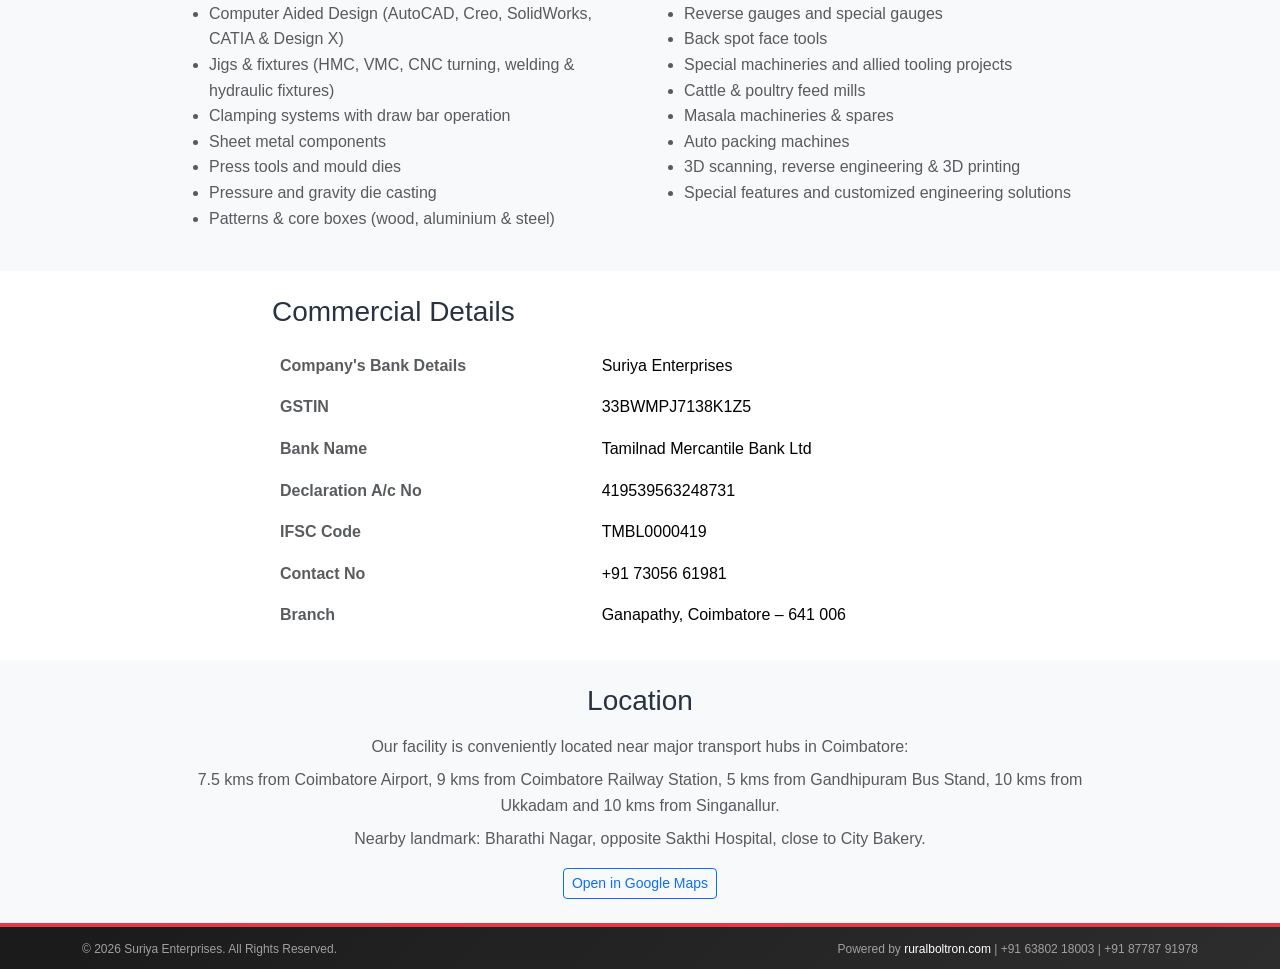
<file: journey.html>
<!DOCTYPE html>
<html lang="en">
<head>
  <meta charset="UTF-8" />
  <meta name="viewport" content="width=device-width, initial-scale=1.0" />
  <title>Our Journey | Suriya Enterprises</title>

  <!-- Bootstrap & main styles -->
  <link href="https://cdn.jsdelivr.net/npm/bootstrap@5.3.0/dist/css/bootstrap.min.css" rel="stylesheet" />
  <link rel="stylesheet" href="style.css" />
</head>
<body>

  <!-- Navbar: same as home (logo left, links right) -->
  <nav class="navbar navbar-expand-lg navbar-dark sticky-top">
    <div class="container-fluid">
      <a class="navbar-brand" href="index.html">
        <img src="logo.png" alt="Suriya Enterprises" class="logo-img">
        SURIYA ENTERPRISES
      </a>

      <button class="navbar-toggler" type="button" data-bs-toggle="collapse" data-bs-target="#navbarJourney">
        <span class="navbar-toggler-icon"></span>
      </button>

      <div class="collapse navbar-collapse" id="navbarJourney">
        <ul class="navbar-nav ms-auto">
          
          <li class="nav-item"><a class="nav-link" href="index.html">←←Back to Home</a></li>
        </ul>
      </div>
    </div>
  </nav>

  <!-- Section 1: Our Journey hero with photo -->
<section class="py-5 bg-white">
  <div class="container">

    <!-- Heading on top, centered -->
    <div class="row mb-4">
      <div class="col-12 text-center">
        <h1 class="mb-0">Our Journey</h1>
      </div>
    </div>

    <!-- Photo + name block -->
    <div class="row justify-content-center text-center">
      <div class="col-md-4">
       <img src="founder.jpg"
     class="img-fluid rounded-circle mx-auto d-block"
     style="max-width: 230px; height: auto;"
     alt="Founder">
      </div>
      <div class="col-12 mt-3">
        <h2 class="mb-1">Mr. D.K. Durairaj</h2>
        <p class="text-muted mb-0">Managing Director, Suriya Enterprises</p>
      </div>
    </div>

  </div>
</section>
<!-- Section 2: Managing Director Profile -->
<section class="py-4">
  <div class="container">
    <div class="row justify-content-center">
      <div class="col-lg-10">
        <h3 class="mb-3">
          About founder 
        </h3>
        <p class="text-muted mb-2">
          <strong> Mr. D.K. Durairaj</strong> , Managing Director of SURIYA ENTERPRISES, heads the management with a strong foundation in tool engineering and precision manufacturing.
        </p>
        <p class="text-muted mb-2">
          He is a proud 1980 batch alumnus of the Institute of Tool Engineering and currently serves as the Regional Joint Secretary – Coimbatore in the <strong> DTEAA Alumni Association. </strong> 
        </p>
        <p class="text-muted mb-2">
          With nearly <strong> 44 years of experience</strong>  in this industry, he has successfully led numerous projects, building a proven record of results and long-term customer relationships.
        </p>
        <p class="text-muted mb-0">
          His leadership, technical knowledge, and dedication to precision engineering continue to strengthen the company’s growth, quality standards, and customer satisfaction.
        </p>
      </div>
    </div>
  </div>
</section>
<!-- Section: Vision and Mission -->
<section class="py-5 bg-light">
  <div class="container">
    <div class="row justify-content-center text-center">
      <div class="col-lg-10">
        <h3 class="mb-3">Vision and Mission</h3>
        <p class="text-muted mb-0">
          At <strong>SURIYA ENTERPRISES</strong> , our mission and vision are to deliver high-quality precision engineering solutions with reliability, innovation, and timely service while continuously improving technology, skilled workmanship, and customer satisfaction. We strive to become a trusted leader in manufacturing, tooling, automation, and special engineering solutions by maintaining international quality standards and achieving excellence through zero-defect production.
        </p>
      </div>
    </div>
  </div>
</section>
<!-- Section: About Firm -->
<section class="py-4">
  <div class="container">
    <div class="row justify-content-center">
      <div class="col-lg-10">
        <h3 class="mb-3">About Firm</h3>
        <p class="text-muted mb-0">
          Established in the year 2000, SURIYA ENTERPRISES is a certified firm manufacturing precision auto components for automobiles, valve and gear box components, jigs and fixtures, and special tools for various industrial applications.
        </p>
      </div>
    </div>
  </div>
</section>

<!-- Section: Company History -->
<section class="py-4 bg-white">
  <div class="container">
    <div class="row justify-content-center">
      <div class="col-lg-10">
        <h3 class="mb-3">Company History</h3>
        <p class="text-muted mb-0">
          The company has been promoted by a group of technocrats having long experience in a similar field. Since its incorporation, the company has maintained its group philosophy built on four strong pillars: quality, reliability, service, and continuous improvement. The workforce is drawn from the industrial community in and around Coimbatore, a prominent industrial city in India.
        </p>
      </div>
    </div>
  </div>
</section>
<!-- Section: Present Activity -->
<section class="py-4 bg-light">
  <div class="container">
    <div class="row justify-content-center">
      <div class="col-lg-10">
        <h3 class="mb-3">Present Activity</h3>
        <p class="text-muted">
          Our present activities cover a wide range of precision engineering, tooling and turnkey project solutions, including:
        </p>

        <div class="row">
          <div class="col-md-6">
            <ul class="text-muted mb-3">
              <li>Computer Aided Design (AutoCAD, Creo, SolidWorks, CATIA & Design X)</li>
              <li>Jigs & fixtures (HMC, VMC, CNC turning, welding & hydraulic fixtures)</li>
              <li>Clamping systems with draw bar operation</li>
              <li>Sheet metal components</li>
              <li>Press tools and mould dies</li>
              <li>Pressure and gravity die casting</li>
              <li>Patterns & core boxes (wood, aluminium & steel)</li>
            </ul>
          </div>
          <div class="col-md-6">
            <ul class="text-muted mb-0">
              <li>Reverse gauges and special gauges</li>
              <li>Back spot face tools</li>
              <li>Special machineries and allied tooling projects</li>
              <li>Cattle & poultry feed mills</li>
              <li>Masala machineries & spares</li>
              <li>Auto packing machines</li>
              <li>3D scanning, reverse engineering & 3D printing</li>
              <li>Special features and customized engineering solutions</li>
            </ul>
          </div>
        </div>

      </div>
    </div>
  </div>
</section>
<!-- Section: Commercial Details -->
<section class="py-4 bg-white">
  <div class="container">
    <div class="row justify-content-center">
      <div class="col-lg-8">
        <h3 class="mb-3">Commercial Details</h3>

        <div class="table-responsive">
          <table class="table table-borderless mb-0">
            <tbody>
              <tr>
                <th scope="row" class="text-muted">Company's Bank Details</th>
                <td>Suriya Enterprises</td>
              </tr>
              <tr>
                <th scope="row" class="text-muted">GSTIN</th>
                <td>33BWMPJ7138K1Z5</td>
              </tr>
              <tr>
                <th scope="row" class="text-muted">Bank Name</th>
                <td>Tamilnad Mercantile Bank Ltd</td>
              </tr>
              <tr>
                <th scope="row" class="text-muted">Declaration A/c No</th>
                <td>419539563248731</td>
              </tr>
              <tr>
                <th scope="row" class="text-muted">IFSC Code</th>
                <td>TMBL0000419</td>
              </tr>
              <tr>
                <th scope="row" class="text-muted">Contact No</th>
                <td>+91 73056 61981</td>
              </tr>
              <tr>
                <th scope="row" class="text-muted">Branch</th>
                <td>Ganapathy, Coimbatore – 641 006</td>
              </tr>
            </tbody>
          </table>
        </div>

      </div>
    </div>
  </div>
</section>
<!-- Section: Location -->
<section class="py-4 bg-light">
  <div class="container">
    <div class="row justify-content-center text-center">
      <div class="col-lg-10">
        <h3 class="mb-3">Location</h3>
        <p class="text-muted mb-2">
          Our facility is conveniently located near major transport hubs in Coimbatore:
        </p>
        <p class="text-muted mb-2">
          7.5 kms from Coimbatore Airport, 9 kms from Coimbatore Railway Station,  
          5 kms from Gandhipuram Bus Stand, 10 kms from Ukkadam and 10 kms from Singanallur.
        </p>
        <p class="text-muted mb-3">
          Nearby landmark: Bharathi Nagar, opposite Sakthi Hospital, close to City Bakery.
        </p>
        <p class="mb-0">
          <a href="https://maps.app.goo.gl/YZtFZFtDfBehn6Jr6" class="btn btn-outline-primary btn-sm" target="_blank">
            Open in Google Maps
          </a>
        </p>
      </div>
    </div>
  </div>
</section>
  <!-- Footer (same as main site) -->
  <footer class="bg-dark text-white py-2">
    <div class="container">
      <div class="row align-items-center">
        <div class="col-md-6 text-start">
          <small>&copy; 2026 Suriya Enterprises. All Rights Reserved.</small>
        </div>
        <div class="col-md-6 text-end">
          <small>
            Powered by <a href="https://ruralboltron.com" class="text-white text-decoration-none">ruralboltron.com</a> | 
              +91 63802 18003 | +91 87787 91978
            
          </small>
        </div>
      </div>
    </div>
  </footer>

  <!-- Bootstrap JS -->
  <script src="https://cdn.jsdelivr.net/npm/bootstrap@5.3.0/dist/js/bootstrap.bundle.min.js"></script>
</body>
</html>
</file>
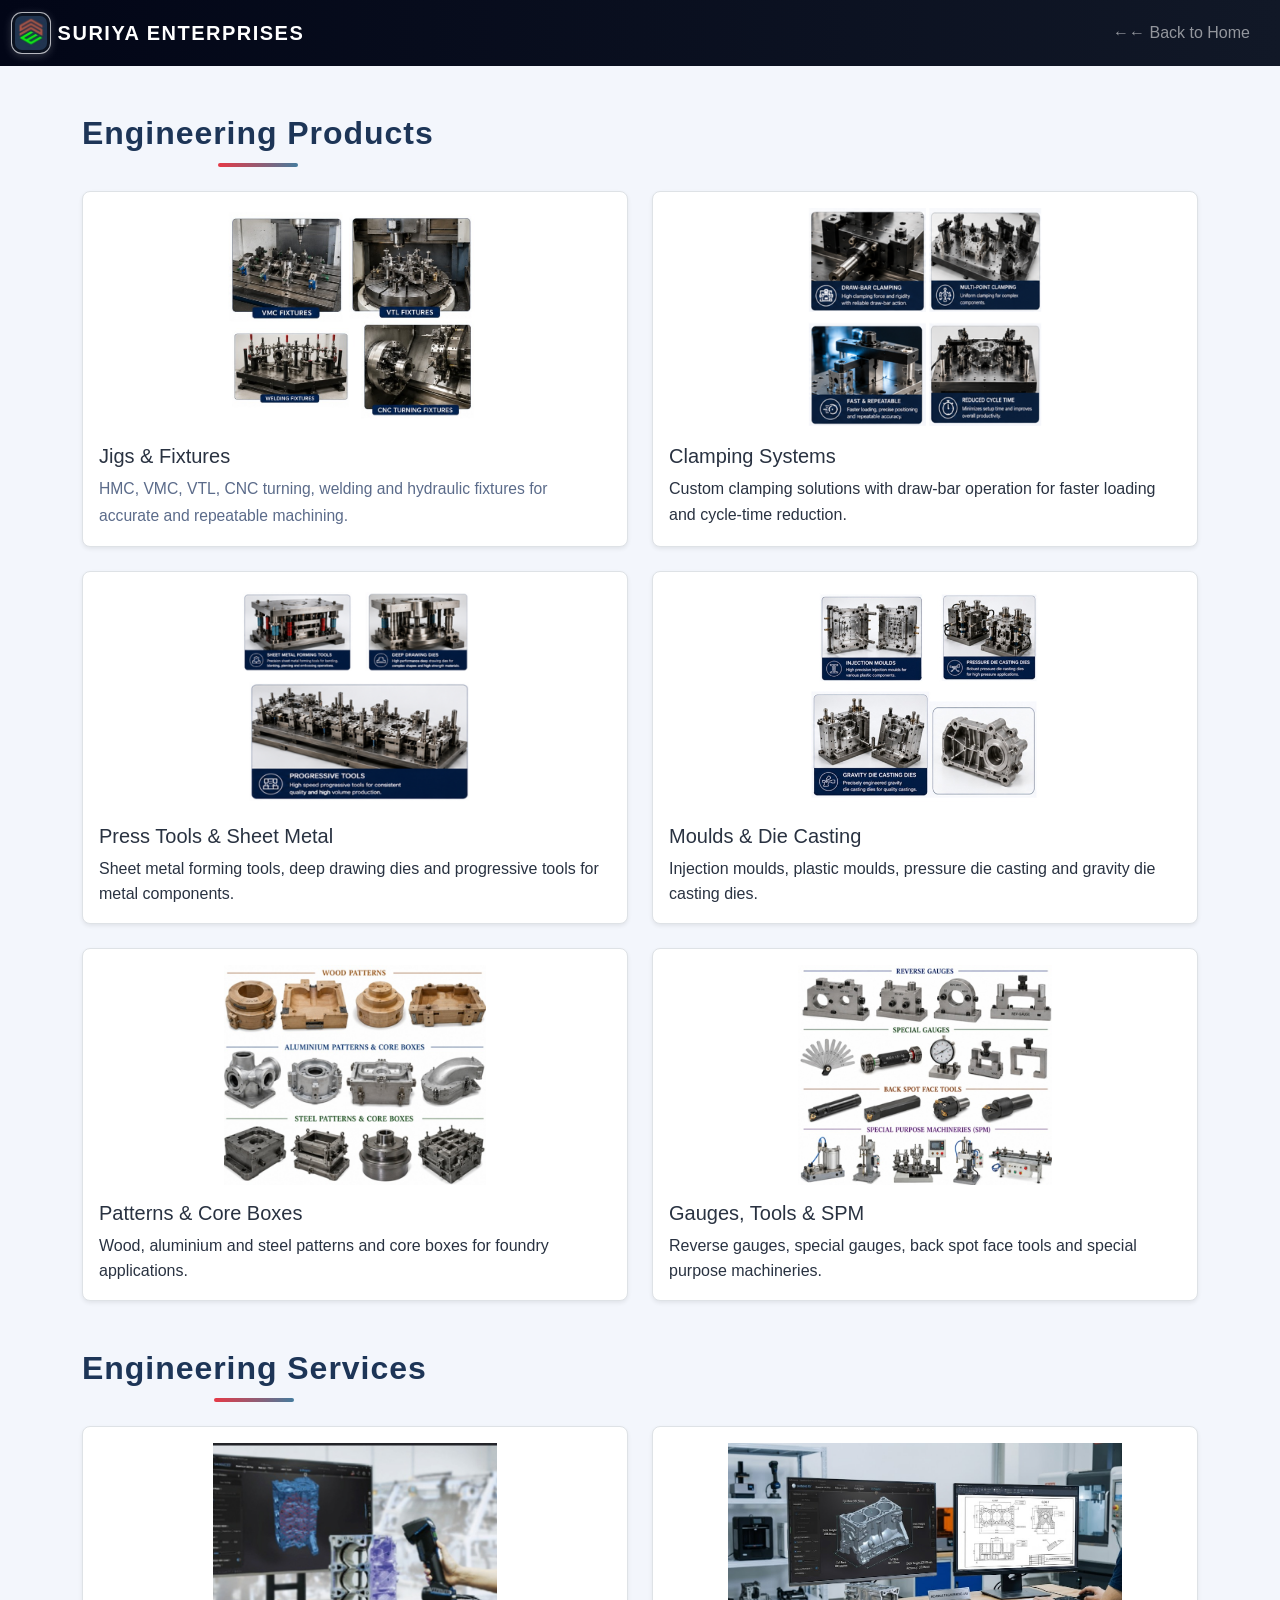
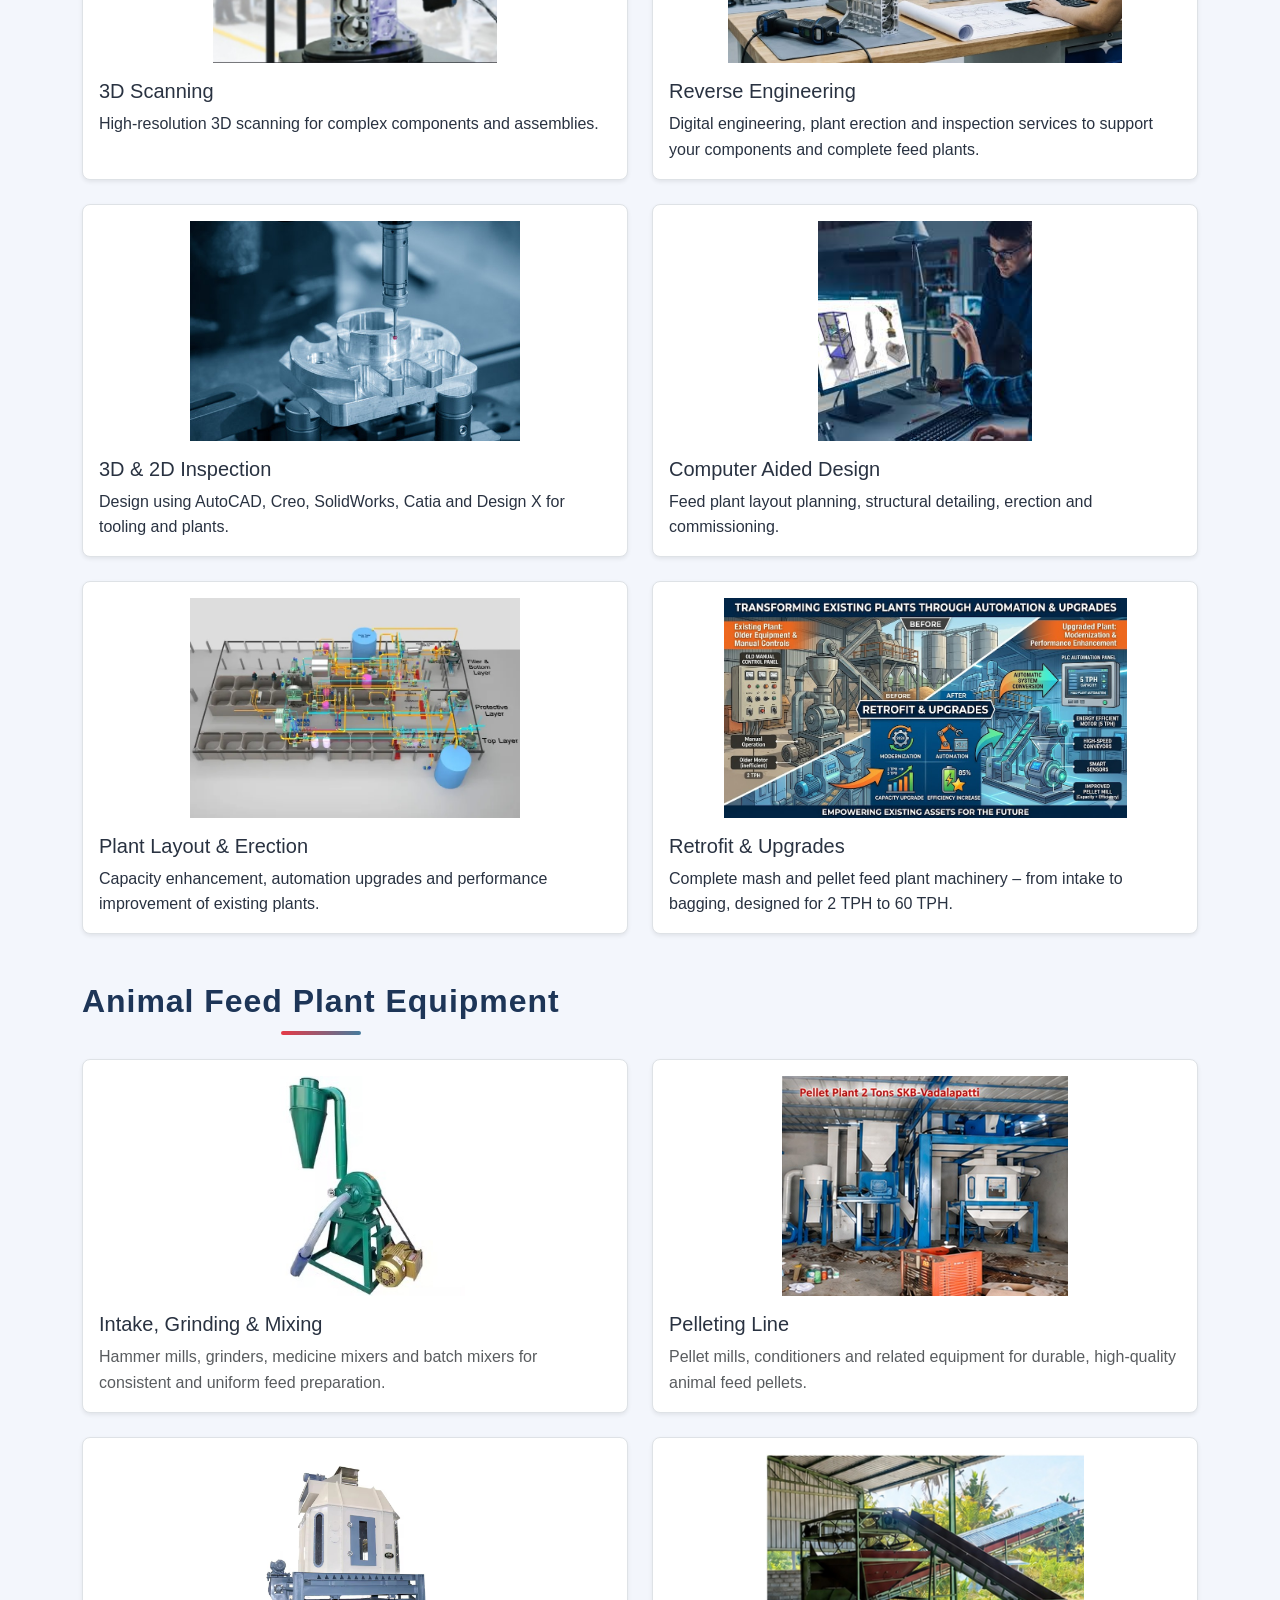
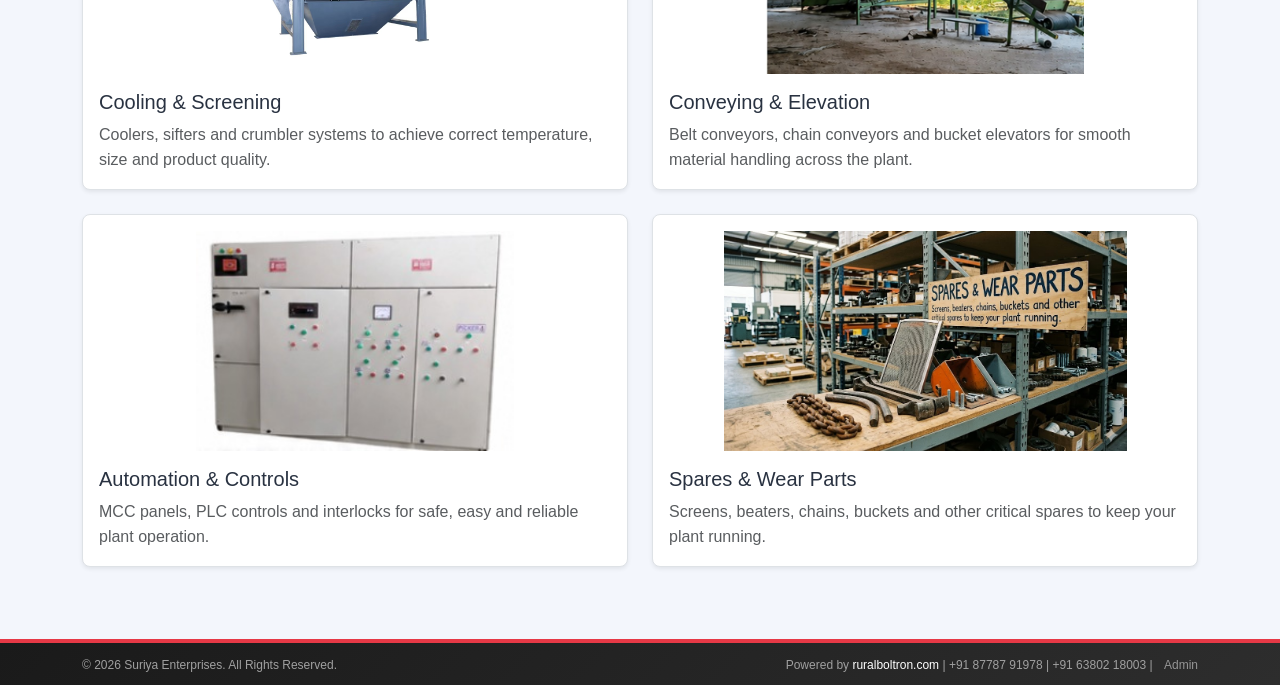
<file: services.html>
<!DOCTYPE html>
<html lang="en">
<head>
  <meta charset="UTF-8" />
  <meta name="viewport" content="width=device-width, initial-scale=1.0" />
  <title>Services | Suriya Enterprises</title>

  <!-- Bootstrap & main styles -->
  <link href="https://cdn.jsdelivr.net/npm/bootstrap@5.3.0/dist/css/bootstrap.min.css" rel="stylesheet" />
  <link rel="stylesheet" href="style.css" />
</head>
<body>

  <!-- NAVBAR -->
  <nav class="navbar navbar-expand-lg navbar-dark sticky-top">
    <div class="container-fluid">
      <a class="navbar-brand" href="index.html">
        <img src="logo.png" alt="Suriya Enterprises" class="logo-img" />
        SURIYA ENTERPRISES
      </a>

      <button
        class="navbar-toggler"
        type="button"
        data-bs-toggle="collapse"
        data-bs-target="#mainNavbar"
      >
        <span class="navbar-toggler-icon"></span>
      </button>

      <div class="collapse navbar-collapse" id="mainNavbar">
        <ul class="navbar-nav ms-auto">
          <li class="nav-item">
            <a class="nav-link" href="index.html">←← Back to Home</a>
          </li>
        </ul>
      </div>
    </div>
  </nav>

  <main class="py-5 services-page">
    <div class="container">

      <!-- Section 1: Engineering Products -->
      <section class="mb-5">
        <h2 class="mb-4 text-center">Engineering Products</h2>

        <!-- Pair row 1 -->
        <div class="row g-4 mb-4 align-items-stretch">
          <!-- Left: a1 + Jigs -->
          <div class="col-md-6">
            <div class="p-3 border rounded-3 bg-white shadow-sm h-100 d-flex flex-column">
              <img src="a1.jpeg" class="img-fluid rounded-3 mb-3 ep-img" alt="Engineering Product 1" />
              <h5 class="mb-2">Jigs & Fixtures</h5>
              <p class="section-subtitle mb-0">
                HMC, VMC, VTL, CNC turning, welding and hydraulic fixtures for
                accurate and repeatable machining.
              </p>
            </div>
          </div>

          <!-- Right: Picture1 + Clamping -->
          <div class="col-md-6">
            <div class="p-3 border rounded-3 bg-white shadow-sm h-100 d-flex flex-column">
              <img src="Picture1.png" class="img-fluid rounded-3 mb-3 ep-img" alt="Engineering Product 2" />
              <h5 class="mb-2">Clamping Systems</h5>
              <p class="mb-0">
                Custom clamping solutions with draw-bar operation for faster
                loading and cycle-time reduction.
              </p>
            </div>
          </div>
        </div>

        <!-- Pair row 2 -->
        <div class="row g-4 mb-4 align-items-stretch">
          <!-- Left: Picture2 + Press Tools -->
          <div class="col-md-6">
            <div class="p-3 border rounded-3 bg-white shadow-sm h-100 d-flex flex-column">
              <img src="Picture2.png" class="img-fluid rounded-3 mb-3 ep-img" alt="Engineering Product 3" />
              <h5 class="mb-2">Press Tools & Sheet Metal</h5>
              <p class="mb-0">
                Sheet metal forming tools, deep drawing dies and progressive
                tools for metal components.
              </p>
            </div>
          </div>

          <!-- Right: q1 + Moulds & Die Casting -->
          <div class="col-md-6">
            <div class="p-3 border rounded-3 bg-white shadow-sm h-100 d-flex flex-column">
              <img src="q1.jpeg" class="img-fluid rounded-3 mb-3 ep-img" alt="Engineering Product 4" />
              <h5 class="mb-2">Moulds & Die Casting</h5>
              <p class="mb-0">
                Injection moulds, plastic moulds, pressure die casting and
                gravity die casting dies.
              </p>
            </div>
          </div>
        </div>

        <!-- Pair row 3 -->
        <div class="row g-4 mb-4 align-items-stretch">
          <!-- Left: q2 + Patterns & Core Boxes -->
          <div class="col-md-6">
            <div class="p-3 border rounded-3 bg-white shadow-sm h-100 d-flex flex-column">
              <img src="q2.jpeg" class="img-fluid rounded-3 mb-3 ep-img" alt="Engineering Product 5" />
              <h5 class="mb-2">Patterns & Core Boxes</h5>
              <p class="mb-0">
                Wood, aluminium and steel patterns and core boxes for foundry
                applications.
              </p>
            </div>
          </div>

          <!-- Right: q3 + Gauges, Tools & SPM -->
          <div class="col-md-6">
            <div class="p-3 border rounded-3 bg-white shadow-sm h-100 d-flex flex-column">
              <img src="q3.jpeg" class="img-fluid rounded-3 mb-3 ep-img" alt="Engineering Product 6" />
              <h5 class="mb-2">Gauges, Tools & SPM</h5>
              <p class="mb-0">
                Reverse gauges, special gauges, back spot face tools and special
                purpose machineries.
              </p>
            </div>
          </div>
        </div>
      </section>

      <!-- Section 2: Engineering Services -->
      <section class="mb-5">
        <h2 class="mb-4 text-center">Engineering Services</h2>

        <!-- Pair row 1 -->
        <div class="row g-4 mb-4 align-items-stretch">
          <!-- Left: q5 + 3D Scanning -->
          <div class="col-md-6">
            <div class="p-3 border rounded-3 bg-white shadow-sm h-100 d-flex flex-column">
              <img src="q5.jpeg" class="img-fluid rounded-3 mb-3 ep-img" alt="Engineering Service 1" />
              <h5 class="mb-2">3D Scanning</h5>
              <p class="mb-0">
                High-resolution 3D scanning for complex components and
                assemblies.
              </p>
            </div>
          </div>

          <!-- Right: Picture3 + Reverse Engineering -->
          <div class="col-md-6">
            <div class="p-3 border rounded-3 bg-white shadow-sm h-100 d-flex flex-column">
              <img src="Picture3.png" class="img-fluid rounded-3 mb-3 ep-img" alt="Engineering Service 2" />
              <h5 class="mb-2">Reverse Engineering</h5>
              <p class="mb-0">
                Digital engineering, plant erection and inspection services to
                support your components and complete feed plants.
              </p>
            </div>
          </div>
        </div>

        <!-- Pair row 2 -->
        <div class="row g-4 mb-4 align-items-stretch">
          <!-- Left: q6 + 3D & 2D Inspection -->
          <div class="col-md-6">
            <div class="p-3 border rounded-3 bg-white shadow-sm h-100 d-flex flex-column">
              <img src="q6.jpeg" class="img-fluid rounded-3 mb-3 ep-img" alt="Engineering Service 3" />
              <h5 class="mb-2">3D & 2D Inspection</h5>
              <p class="mb-0">
                Design using AutoCAD, Creo, SolidWorks, Catia and Design X for
                tooling and plants.
              </p>
            </div>
          </div>

          <!-- Right: q7 + CAD -->
          <div class="col-md-6">
            <div class="p-3 border rounded-3 bg-white shadow-sm h-100 d-flex flex-column">
              <img src="q7.jpeg" class="img-fluid rounded-3 mb-3 ep-img" alt="Engineering Service 4" />
              <h5 class="mb-2">Computer Aided Design</h5>
              <p class="mb-0">
                Feed plant layout planning, structural detailing, erection and
                commissioning.
              </p>
            </div>
          </div>
        </div>

        <!-- Pair row 3 -->
        <div class="row g-4 mb-4 align-items-stretch">
          <!-- Left: q10 + Plant Layout -->
          <div class="col-md-6">
            <div class="p-3 border rounded-3 bg-white shadow-sm h-100 d-flex flex-column">
              <img src="q10.jpeg" class="img-fluid rounded-3 mb-3 ep-img" alt="Engineering Service 5" />
              <h5 class="mb-2">Plant Layout & Erection</h5>
              <p class="mb-0">
                Capacity enhancement, automation upgrades and performance
                improvement of existing plants.
              </p>
            </div>
          </div>

          <!-- Right: q11 + Retrofit -->
          <div class="col-md-6">
            <div class="p-3 border rounded-3 bg-white shadow-sm h-100 d-flex flex-column">
              <img src="q11.jpeg" class="img-fluid rounded-3 mb-3 ep-img" alt="Engineering Service 6" />
              <h5 class="mb-2">Retrofit & Upgrades</h5>
              <p class="mb-0">
                Complete mash and pellet feed plant machinery – from intake to
                bagging, designed for 2 TPH to 60 TPH.
              </p>
            </div>
          </div>
        </div>
      </section>

      <!-- Section 3: Animal Feed Plant Equipment -->
      <section class="mb-4">
        <h2 class="mb-4 text-center">Animal Feed Plant Equipment</h2>

        <!-- Pair row 1 -->
        <div class="row g-4 mb-4 align-items-stretch">
          <!-- Left: q12 + Intake -->
          <div class="col-md-6">
            <div class="p-3 border rounded-3 bg-white shadow-sm h-100 d-flex flex-column">
              <img src="q12.jpeg" class="img-fluid rounded-3 mb-3 ep-img" alt="Feed Plant Equipment 1" />
              <h5 class="mb-2">Intake, Grinding & Mixing</h5>
              <p class="text-muted mb-0">
                Hammer mills, grinders, medicine mixers and batch mixers for
                consistent and uniform feed preparation.
              </p>
            </div>
          </div>

          <!-- Right: q15 + Pelleting Line -->
          <div class="col-md-6">
            <div class="p-3 border rounded-3 bg-white shadow-sm h-100 d-flex flex-column">
              <img src="q15.jpeg" class="img-fluid rounded-3 mb-3 ep-img" alt="Feed Plant Equipment 2" />
              <h5 class="mb-2">Pelleting Line</h5>
              <p class="text-muted mb-0">
                Pellet mills, conditioners and related equipment for durable,
                high-quality animal feed pellets.
              </p>
            </div>
          </div>
        </div>

        <!-- Pair row 2 -->
        <div class="row g-4 mb-4 align-items-stretch">
          <!-- Left: q16 + Cooling -->
          <div class="col-md-6">
            <div class="p-3 border rounded-3 bg-white shadow-sm h-100 d-flex flex-column">
              <img src="q16.jpeg" class="img-fluid rounded-3 mb-3 ep-img" alt="Feed Plant Equipment 3" />
              <h5 class="mb-2">Cooling & Screening</h5>
              <p class="text-muted mb-0">
                Coolers, sifters and crumbler systems to achieve correct
                temperature, size and product quality.
              </p>
            </div>
          </div>

          <!-- Right: q18 + Conveying -->
          <div class="col-md-6">
            <div class="p-3 border rounded-3 bg-white shadow-sm h-100 d-flex flex-column">
              <img src="q18.jpeg" class="img-fluid rounded-3 mb-3 ep-img" alt="Feed Plant Equipment 4" />
              <h5 class="mb-2">Conveying & Elevation</h5>
              <p class="text-muted mb-0">
                Belt conveyors, chain conveyors and bucket elevators for smooth
                material handling across the plant.
              </p>
            </div>
          </div>
        </div>

        <!-- Pair row 3 -->
        <div class="row g-4 align-items-stretch">
          <!-- Left: q19 + Automation -->
          <div class="col-md-6">
            <div class="p-3 border rounded-3 bg-white shadow-sm h-100 d-flex flex-column">
              <img src="q19.jpeg" class="img-fluid rounded-3 mb-3 ep-img" alt="Feed Plant Equipment 5" />
              <h5 class="mb-2">Automation & Controls</h5>
              <p class="text-muted mb-0">
                MCC panels, PLC controls and interlocks for safe, easy and
                reliable plant operation.
              </p>
            </div>
          </div>

          <!-- Right: q20 + Spares -->
          <div class="col-md-6">
            <div class="p-3 border rounded-3 bg-white shadow-sm h-100 d-flex flex-column">
              <img src="q20.jpeg" class="img-fluid rounded-3 mb-3 ep-img" alt="Feed Plant Equipment 6" />
              <h5 class="mb-2">Spares & Wear Parts</h5>
              <p class="text-muted mb-0">
                Screens, beaters, chains, buckets and other critical spares to
                keep your plant running.
              </p>
            </div>
          </div>
        </div>
      </section>

    </div>
  </main>

  <!-- FOOTER -->
  <footer class="bg-dark text-white py-2">
    <div class="container">
      <div class="row align-items-center">
        <div class="col-md-6 text-start">
          <small>&copy; 2026 Suriya Enterprises. All Rights Reserved.</small>
        </div>
        <div class="col-md-6 text-end">
          <small>
            Powered by
            <a href="https://ruralboltron.com" class="text-white text-decoration-none">ruralboltron.com</a>
            | +91 87787 91978 | +91 63802 18003 |
            <a href="login.html" class="text-white-50 text-decoration-none ms-2">Admin</a>
          </small>
        </div>
      </div>
    </div>
  </footer>

  <!-- Bootstrap JS -->
  <script src="https://cdn.jsdelivr.net/npm/bootstrap@5.3.0/dist/js/bootstrap.bundle.min.js"></script>
</body>
</html>
</file>
<file: style.css>
:root {
    --primary: #1D3557;
    --secondary: #457B9D;
    --accent: #E63946;
    --light: #F1FAEE;
    --dark: #293241;
    --success: #25D366; /* WhatsApp Green */
}

* {
    margin: 0;
    padding: 0;
    box-sizing: border-box;
}

body {
    font-family: 'Segoe UI', Tahoma, Geneva, Verdana, sans-serif;
    background-color: var(--light);
    color: var(--dark);
    line-height: 1.6;
    overflow-x: hidden;
}

/* Smooth Scroll */
html {
    scroll-behavior: smooth;
}

/* ============== NAVBAR ============== */
/* Navbar little lighter blue gradient */
.navbar {
  background: linear-gradient(90deg, #020617, #111827);
  backdrop-filter: blur(10px);
}

.navbar-brand {
    font-weight: 700;
    letter-spacing: 1.5px;
    display: flex;
    align-items: center;
    transition: transform 0.3s ease;
}

.navbar-brand:hover {
    transform: scale(1.05);
}

.logo-img {
    height: 50px;
    width: auto;
    margin-right: 10px;
    filter: drop-shadow(0 2px 4px rgba(255,255,255,0.2));
}

.nav-link {
    font-weight: 500;
    position: relative;
    transition: color 0.3s;
    margin: 0 10px;
}

.nav-link::after {
    content: '';
    position: absolute;
    bottom: 0;
    left: 0;
    width: 0;
    height: 2px;
    background: var(--accent);
    transition: width 0.3s ease;
}

.nav-link:hover::after {
    width: 100%;
}

.nav-link:hover {
    color: var(--accent) !important;
}

/* ============== HERO SECTION ============== */
.hero-section {
    background: linear-gradient(135deg, rgba(29, 53, 87, 0.95) 0%, rgba(41, 50, 65, 0.9) 100%), 
                url('https://images.unsplash.com/photo-1581091226825-a6a2a5aee158?w=1600');
    background-size: cover;
    background-position: center;
    background-attachment: fixed;
    padding: 140px 0;
    position: relative;
    overflow: hidden;
}

.hero-section::before {
    content: '';
    position: absolute;
    top: 0;
    left: 0;
    right: 0;
    bottom: 0;
    background: linear-gradient(45deg, transparent 30%, rgba(230, 57, 70, 0.1) 100%);
    animation: heroGlow 8s ease-in-out infinite;
}

@keyframes heroGlow {
    0%, 100% { opacity: 0.3; }
    50% { opacity: 0.7; }
}

.hero-section h1 {
    font-size: 3.5rem;
    text-shadow: 3px 3px 8px rgba(0,0,0,0.5);
    animation: fadeInDown 1s ease;
}

@keyframes fadeInDown {
    from {
        opacity: 0;
        transform: translateY(-30px);
    }
    to {
        opacity: 1;
        transform: translateY(0);
    }
}

/* ============== PRODUCT & SERVICE CARDS ============== */
.product-card, .service-card {
    background: white;
    padding: 30px;
    border-radius: 10px;
    box-shadow: 0 5px 15px rgba(0,0,0,0.1);
    transition: all 0.4s cubic-bezier(0.175, 0.885, 0.32, 1.275);
    height: 100%;
    position: relative;
    overflow: hidden;
}

.product-card::before, .service-card::before {
    content: '';
    position: absolute;
    top: 0;
    left: -100%;
    width: 100%;
    height: 4px;
    background: linear-gradient(90deg, transparent, var(--accent), transparent);
    transition: left 0.5s ease;
}

.product-card:hover::before, .service-card:hover::before {
    left: 100%;
}

.product-card {
    border-left: 5px solid var(--secondary);
}

.service-card {
    border-left: 5px solid var(--accent);
}

.product-card:hover, .service-card:hover {
    transform: translateY(-10px) scale(1.02);
    box-shadow: 0 15px 40px rgba(0,0,0,0.25);
}

.product-card h5 {
    color: var(--primary);
    font-weight: 700;
    margin-bottom: 15px;
    font-size: 1.25rem;
}

.service-card h5 {
    color: var(--accent);
    font-weight: 700;
    margin-bottom: 15px;
    font-size: 1.25rem;
}

/* ============== SECTION HEADINGS ============== */
h2 {
    color: var(--primary);
    font-weight: bold;
    position: relative;
    display: inline-block;
    padding-bottom: 15px;
}

h2::after {
    content: '';
    position: absolute;
    bottom: 0;
    left: 50%;
    transform: translateX(-50%);
    width: 80px;
    height: 4px;
    background: linear-gradient(90deg, var(--accent), var(--secondary));
    border-radius: 2px;
}

/* ============== BUTTONS ============== */
.btn-primary {
    background: linear-gradient(135deg, var(--primary), var(--secondary));
    border: none;
    padding: 14px 35px;
    font-weight: 600;
    border-radius: 50px;
    transition: all 0.3s ease;
    box-shadow: 0 4px 15px rgba(29, 53, 87, 0.3);
}

.btn-primary:hover {
    background: linear-gradient(135deg, var(--secondary), var(--primary));
    transform: translateY(-3px);
    box-shadow: 0 8px 25px rgba(29, 53, 87, 0.5);
}

.btn-danger {
    background: linear-gradient(135deg, #E63946, #c12e3a);
    border: none;
    padding: 14px 45px;
    font-weight: 600;
    border-radius: 50px;
    transition: all 0.3s ease;
    box-shadow: 0 4px 20px rgba(230, 57, 70, 0.4);
    animation: pulse 2s infinite;
}

@keyframes pulse {
    0%, 100% { box-shadow: 0 4px 20px rgba(230, 57, 70, 0.4); }
    50% { box-shadow: 0 6px 30px rgba(230, 57, 70, 0.7); }
}

.btn-danger:hover {
    background: linear-gradient(135deg, #c12e3a, #E63946);
    transform: translateY(-5px) scale(1.05);
    box-shadow: 0 10px 35px rgba(230, 57, 70, 0.6);
}

/* ============== WHATSAPP BUTTON (MASS EFFECT!) ============== */
.btn-success {
    background: linear-gradient(135deg, #25D366, #128C7E);
    border: none;
    padding: 15px 30px;
    font-weight: 700;
    font-size: 1.1rem;
    border-radius: 50px;
    transition: all 0.4s cubic-bezier(0.68, -0.55, 0.265, 1.55);
    box-shadow: 0 5px 20px rgba(37, 211, 102, 0.4);
    position: relative;
    overflow: hidden;
}

.btn-success::before {
    content: '';
    position: absolute;
    top: 50%;
    left: 50%;
    width: 0;
    height: 0;
    border-radius: 50%;
    background: rgba(255,255,255,0.3);
    transform: translate(-50%, -50%);
    transition: width 0.6s, height 0.6s;
}

.btn-success:hover::before {
    width: 300px;
    height: 300px;
}

.btn-success:hover {
    background: linear-gradient(135deg, #128C7E, #25D366);
    transform: scale(1.08) rotate(2deg);
    box-shadow: 0 10px 40px rgba(37, 211, 102, 0.7);
    animation: shake 0.6s ease;
}

@keyframes shake {
    0%, 100% { transform: scale(1.08) rotate(0deg); }
    25% { transform: scale(1.08) rotate(2deg); }
    50% { transform: scale(1.08) rotate(-2deg); }
    75% { transform: scale(1.08) rotate(1deg); }
}

.btn-success:active {
    transform: scale(0.95);
}

/* ============== FORM INPUTS ============== */
.form-control {
    border: 2px solid #e0e0e0;
    border-radius: 10px;
    padding: 12px 15px;
    transition: all 0.3s ease;
}

.form-control:focus {
    border-color: var(--secondary);
    box-shadow: 0 0 15px rgba(69, 123, 157, 0.3);
    transform: translateY(-2px);
}

/* ============== ABOUT SECTION ============== */
#about img {
    transition: transform 0.5s ease;
}

#about img:hover {
    transform: scale(1.1) rotate(5deg);
}

/* ============== FOOTER ============== */
footer {
    border-top: 4px solid var(--accent);
    background: linear-gradient(135deg, #1a1a1a, #2d2d2d);
}

footer small {
    font-size: 0.75rem !important;
    color: #a0a0a0;
}

footer a {
    transition: all 0.3s ease;
}

footer a:hover {
    color: #fff !important;
    text-shadow: 0 0 10px rgba(255,255,255,0.5);
}

/* ============== RESPONSIVE ============== */
@media (max-width: 768px) {
    .hero-section h1 {
        font-size: 2.2rem;
    }
    
    .logo-img {
        height: 35px;
    }
    
    .btn-danger, .btn-primary, .btn-success {
        padding: 12px 25px;
        font-size: 0.95rem;
    }
}

/* ============== SCROLL ANIMATIONS ============== */
section {
    animation: fadeIn 0.8s ease;
}

@keyframes fadeIn {
    from {
        opacity: 0;
        transform: translateY(20px);
    }
    to {
        opacity: 1;
        transform: translateY(0);
    }
}

/* ============== SUBMIT BUTTON (BRIGHT BLUE + WHITE) ============== */
.btn-submit {
    background: linear-gradient(135deg, #00A8FF, #FFFFFF, #00A8FF);
    background-size: 200% 200%;
    border: none;
    color: #1D3557;
    padding: 16px 30px;
    font-weight: 700;
    font-size: 1.15rem;
    letter-spacing: 1px;
    border-radius: 50px;
    transition: all 0.4s cubic-bezier(0.68, -0.55, 0.265, 1.55);
    box-shadow: 0 6px 25px rgba(0, 168, 255, 0.5);
    position: relative;
    overflow: hidden;
    animation: gradientShift 3s ease infinite;
}

@keyframes gradientShift {
    0%, 100% {
        background-position: 0% 50%;
    }
    50% {
        background-position: 100% 50%;
    }
}

.btn-submit::before {
    content: '';
    position: absolute;
    top: 50%;
    left: 50%;
    width: 0;
    height: 0;
    border-radius: 50%;
    background: rgba(255, 255, 255, 0.6);
    transform: translate(-50%, -50%);
    transition: width 0.6s, height 0.6s;
}

.btn-submit:hover::before {
    width: 350px;
    height: 350px;
}

.btn-submit:hover {
    background: linear-gradient(135deg, #FFFFFF, #00A8FF, #FFFFFF);
    background-size: 200% 200%;
    transform: scale(1.1);
    box-shadow: 0 12px 45px rgba(0, 168, 255, 0.8);
    animation: shake 0.5s ease, gradientShift 1.5s ease infinite;
    color: #000;
}

@keyframes shake {
    0%, 100% { transform: scale(1.1) rotate(0deg); }
    20% { transform: scale(1.1) rotate(-3deg); }
    40% { transform: scale(1.1) rotate(3deg); }
    60% { transform: scale(1.1) rotate(-2deg); }
    80% { transform: scale(1.1) rotate(2deg); }
}

.btn-submit:active {
    transform: scale(0.98);
    box-shadow: 0 4px 15px rgba(0, 168, 255, 0.6);
}

.btn-submit:focus {
    outline: none;
    box-shadow: 0 0 20px rgba(0, 168, 255, 1);
}

/* ============== DARK STEEL SUBMIT BUTTON ============== */
@import url('https://fonts.googleapis.com/css2?family=Exo+2:wght@700&display=swap');

.dark-steel {
  font-family: 'Exo 2', sans-serif;
  font-size: 13px;
  font-weight: 700;
  letter-spacing: 2px;
  text-transform: uppercase;
  padding: 18px 44px;
  border-radius: 50px;
  border: none;
  cursor: pointer;
  background: linear-gradient(145deg, #6a7280, #4a5262);
  color: #dde1e7;
  box-shadow:
    6px 6px 14px #1e2128,
    -4px -4px 10px #8a9098,
    inset 0 1px 0 rgba(255,255,255,.2),
    inset 0 -1px 0 rgba(0,0,0,.3);
  transition: all .15s ease;
}

.dark-steel:hover {
  background: linear-gradient(145deg, #7a8290, #545a6a);
  box-shadow:
    8px 8px 18px #1a1e25,
    -5px -5px 12px #9098a8,
    inset 0 1px 0 rgba(255,255,255,.25),
    inset 0 -1px 0 rgba(0,0,0,.3);
}

.dark-steel:active {
  box-shadow:
    inset 5px 5px 12px #1e2128,
    inset -3px -3px 8px #8a9098;
  transform: scale(.97);
}
/* Centered 75% width submit button */
.submit-btn {
  display: block;
  width: 75%;
  margin: 0 auto;  /* left 12.5% + right 12.5% gap → roughly 75% visible */
}

/* Light brown theme for this button */
.submit-btn.dark-steel {
  background: linear-gradient(145deg, #c19a6b, #8b6b3f);  /* light–to–dark brown */
  color: #fdf6ec;
  box-shadow:
    6px 6px 14px #4a3822,
    -4px -4px 10px #e4c7a1,
    inset 0 1px 0 rgba(255,255,255,.25),
    inset 0 -1px 0 rgba(0,0,0,.3);
}

.submit-btn.dark-steel:hover {
  background: linear-gradient(145deg, #d0aa7b, #9a7847);
  box-shadow:
    8px 8px 18px #3d2d1c,
    -5px -5px 12px #edd3aa,
    inset 0 1px 0 rgba(255,255,255,.3),
    inset 0 -1px 0 rgba(0,0,0,.35);
}

/* Send button */
.send-btn {
  width: 46px; 
  height: 46px;
  border-radius: 50%;
  border: none;
  cursor: pointer;
  background: linear-gradient(145deg, #7c8ffa, #5a67d8);
  position: relative;
  flex-shrink: 0;
  box-shadow:
    0 5px 0 #3a47a8,
    0 8px 14px rgba(90,103,216,.45),
    inset 0 1px 0 rgba(255,255,255,.35),
    inset 0 -1px 0 rgba(0,0,0,.15);
  transform: translateY(0);
  transition: transform .1s cubic-bezier(.34,1.56,.64,1),
              box-shadow .1s ease,
              background .15s ease;
  display: inline-flex;
  align-items: center;
  justify-content: center;
  overflow: hidden;
}

.send-btn:hover {
  background: linear-gradient(145deg, #8a9dff, #6474e8);
  box-shadow:
    0 7px 0 #3a47a8,
    0 12px 20px rgba(90,103,216,.5),
    inset 0 1px 0 rgba(255,255,255,.4);
  transform: translateY(-2px);
}

.send-btn:active {
  transform: translateY(4px);
  box-shadow:
    0 1px 0 #3a47a8,
    0 3px 8px rgba(90,103,216,.3),
    inset 0 2px 4px rgba(0,0,0,.15);
}

.send-btn svg {
  width: 20px; 
  height: 20px;
  fill: none;
  stroke: #fff;
  stroke-width: 2.2;
  stroke-linecap: round;
  stroke-linejoin: round;
  transform: translateX(1px);
  transition: transform .15s;
}

.send-btn:hover svg { transform: translateX(3px); }
.send-btn:active svg { transform: translateX(1px); }

/* optional text inside button */
.send-label {
  margin-left: 8px;
  font-size: 13px;
  font-weight: 600;
  color: #fff;
  letter-spacing: 0.5px;
}

/* Big light-brown submit button (full width) */
.send-btn-wide {
  width: 75%;
  border: none;
  cursor: pointer;
  border-radius: 999px;
  padding: 16px 26px;
  display: inline-flex;
  align-items: center;
  justify-content: center;
  gap: 10px;
  background: linear-gradient(145deg, #c19a6b, #8b6b3f);
  color: #fdf6ec;
  font-family: 'Exo 2', 'Segoe UI', system-ui, -apple-system, BlinkMacSystemFont, sans-serif;
  font-size: 15px;
  font-weight: 700;
  letter-spacing: 1.2px;
  text-transform: uppercase;
  box-shadow:
    0 8px 18px rgba(0,0,0,0.25),
    inset 0 1px 0 rgba(255,255,255,0.25),
    inset 0 -1px 0 rgba(0,0,0,0.35);
  transition:
    transform 0.15s cubic-bezier(.34,1.56,.64,1),
    box-shadow 0.15s ease,
    background 0.2s ease;
}

.send-btn-wide:hover {
  background: linear-gradient(145deg, #d0aa7b, #9a7847);
  box-shadow:
    0 10px 22px rgba(0,0,0,0.3),
    inset 0 1px 0 rgba(255,255,255,0.3),
    inset 0 -1px 0 rgba(0,0,0,0.4);
  transform: translateY(-2px);
}

.send-btn-wide:active {
  transform: translateY(2px) scale(0.98);
  box-shadow:
    0 4px 10px rgba(0,0,0,0.35),
    inset 0 2px 4px rgba(0,0,0,0.35);
}

/* Text inside button */
.send-btn-label {
  color: inherit;
  font-size: 14px;
}

/* Paper-plane icon */
.send-btn-wide svg {
  width: 20px;
  height: 20px;
  fill: none;
  stroke: #fdf6ec;
  stroke-width: 2.1;
  stroke-linecap: round;
  stroke-linejoin: round;
  transform: translateX(2px);
  transition: transform 0.15s;
}

.send-btn-wide:hover svg {
  transform: translateX(4px);
}

.send-btn-wide:active svg {
  transform: translateX(1px);
}

/* Small tweak for mobile */
@media (max-width: 500px) {
  .send-btn-wide {
    padding: 14px 20px;
    font-size: 14px;
  }
}

/* Why Choose Us cards */
.why-card {
  background: #ffffff;
  padding: 26px 22px;
  border-radius: 12px;
  border-left: 4px solid var(--primary);
  box-shadow: 0 8px 20px rgba(0,0,0,0.06);
  height: 100%;
  transition: transform 0.25s ease, box-shadow 0.25s ease, border-color 0.25s ease;
}

.why-card h5 {
  font-weight: 700;
  font-size: 1.1rem;
  color: var(--primary);
  margin-bottom: 10px;
}

.why-card p {
  font-size: 0.95rem;
  color: #4a4a4a;
  margin: 0;
}

.why-card:hover {
  transform: translateY(-6px);
  border-color: var(--accent);
  box-shadow: 0 14px 32px rgba(0,0,0,0.12);
}

/* Scroll to Top Button */
.scroll-top-btn {
  position: fixed;
  right: 20px;
  bottom: 24px;
  width: 44px;
  height: 44px;
  border-radius: 50%;
  border: none;
  cursor: pointer;
  background: linear-gradient(135deg, var(--primary), var(--secondary));
  color: #ffffff;
  font-size: 20px;
  font-weight: 700;
  box-shadow: 0 10px 24px rgba(0,0,0,0.35);
  display: flex;
  align-items: center;
  justify-content: center;
  opacity: 0;
  pointer-events: none;
  transform: translateY(12px);
  transition:
    opacity 0.25s ease,
    transform 0.25s ease,
    box-shadow 0.2s ease,
    background 0.2s ease;
  z-index: 999;
}

.scroll-top-btn.show {
  opacity: 1;
  pointer-events: auto;
  transform: translateY(0);
}

.scroll-top-btn:hover {
  background: linear-gradient(135deg, var(--secondary), var(--primary));
  box-shadow: 0 14px 30px rgba(0,0,0,0.45);
}

.scroll-top-btn:active {
  transform: translateY(2px);
  box-shadow: 0 6px 16px rgba(0,0,0,0.35);
}
@media (max-width: 768px) {
  .scroll-top-btn {
    right: 16px;
    bottom: 18px;
    width: 40px;
    height: 40px;
    font-size: 18px;
  }
}

/* Floating WhatsApp & Call buttons */
.float-btn {
  position: fixed;
  right: 20px;
  width: 50px;
  height: 50px;
  border-radius: 50%;
  border: none;
  display: flex;
  align-items: center;
  justify-content: center;
  box-shadow: 0 10px 24px rgba(0,0,0,0.35);
  cursor: pointer;
  z-index: 999;
  transition:
    transform 0.18s cubic-bezier(.34,1.56,.64,1),
    box-shadow 0.18s ease,
    opacity 0.2s ease;
  opacity: 0.95;
}

.float-wa {
  bottom: 88px;
  background: linear-gradient(135deg, #25D366, #128C7E);
}

.float-call {
  bottom: 24px;
  background: linear-gradient(135deg, #E67E22, #D35400);
}

.float-btn svg {
  width: 26px;
  height: 26px;
  fill: #ffffff;
}

.float-btn:hover {
  transform: translateY(-3px) scale(1.03);
  box-shadow: 0 14px 32px rgba(0,0,0,0.45);
  opacity: 1;
}

.float-btn:active {
  transform: translateY(2px) scale(0.96);
  box-shadow: 0 6px 16px rgba(0,0,0,0.35);
}

@media (max-width: 768px) {
  .float-btn {
    right: 16px;
    width: 46px;
    height: 46px;
  }
  .float-wa { bottom: 82px; }
  .float-call { bottom: 20px; }
}

/* FAQ accordion small tweaks */
#faq .accordion-button {
  font-weight: 600;
  color: var(--primary);
}

#faq .accordion-button:not(.collapsed) {
  background-color: #eef4ff;
  color: var(--primary);
}

#faq .accordion-body {
  font-size: 0.95rem;
  color: #444;
}

/* ===== Mobile fine-tuning (max-width: 768px) ===== */
@media (max-width: 768px) {

  /* Hero section */
  .hero-section {
    padding: 90px 0 80px;
    background-attachment: scroll; /* avoid jank on mobile */
  }

  .hero-section h1 {
    font-size: 2.1rem;
    line-height: 1.2;
  }

  .hero-section p.lead {
    font-size: 1rem;
  }

  .hero-section .fs-5 {
    font-size: 0.95rem;
  }

  /* Navbar brand */
  .navbar-brand {
    font-size: 0.95rem;
  }

  .logo-img {
    height: 34px;
  }

  /* Cards general spacing */
  .product-card,
  .service-card,
  .why-card,
  .process-step {
    padding: 20px 16px;
  }

  .product-card h5,
  .service-card h5,
  .why-card h5,
  .process-step h5 {
    font-size: 1rem;
  }

  /* Contact form */
  #contact h5 {
    font-size: 1.05rem;
  }

  #contact .form-control {
    padding: 10px 12px;
    font-size: 0.95rem;
  }

  /* Big submit button */
  .send-btn-wide {
    padding: 13px 18px;
    font-size: 13px;
    letter-spacing: 1px;
  }

  .send-btn-label {
    font-size: 13px;
  }

  /* Floating buttons (WhatsApp + Call) */
  .float-btn {
    right: 14px;
    width: 44px;
    height: 44px;
    box-shadow: 0 8px 18px rgba(0,0,0,0.32);
  }

  .float-wa { bottom: 78px; }
  .float-call { bottom: 18px; }

  .float-btn svg {
    width: 22px;
    height: 22px;
  }

  /* Scroll-top button */
  .scroll-top-btn {
    right: 14px;
    bottom: 72px; /* above call/wa buttons */
    width: 40px;
    height: 40px;
    font-size: 18px;
  }

  /* Sections vertical space */
  section {
    padding-top: 40px !important;
    padding-bottom: 40px !important;
  }

  /* FAQ accordion text */
  #faq .accordion-body {
    font-size: 0.9rem;
  }

  #faq .accordion-button {
    font-size: 0.95rem;
  }
}

/* Our Work / Gallery */
.work-card {
  background: #ffffff;
  border-radius: 14px;
  box-shadow: 0 10px 24px rgba(0,0,0,0.06);
  overflow: hidden;
  height: 100%;
  display: flex;
  flex-direction: column;
  transition: transform 0.25s ease, box-shadow 0.25s ease;
}

.work-img-wrap {
  position: relative;
  overflow: hidden;
  aspect-ratio: 4 / 3; /* keeps uniform height */
  background: #e9eef5;
}

.work-img-wrap img {
  width: 100%;
  height: 100%;
  object-fit: cover;
  display: block;
  transition: transform 0.5s ease;
}

.work-card:hover .work-img-wrap img {
  transform: scale(1.06);
}

.work-caption {
  padding: 12px 14px 14px;
  font-size: 0.95rem;
  color: #394049;
  margin: 0;
}

.scroll-top-btn {
  position: fixed;
  right: 18px;
  bottom: 20px;
  width: 40px;
  height: 40px;
  border-radius: 999px;
  border: none;
  background: rgba(15, 23, 42, 0.92);
  color: #e5e7eb;
  font-size: 20px;
  line-height: 1;
  display: flex;
  align-items: center;
  justify-content: center;
  cursor: pointer;
  opacity: 0;
  pointer-events: none;
  box-shadow: 0 12px 30px rgba(15, 23, 42, 0.55);
  transition: opacity 0.18s ease, transform 0.18s ease, box-shadow 0.18s ease;
  z-index: 999;
}

.scroll-top-btn.show {
  opacity: 1;
  pointer-events: auto;
  transform: translateY(0);
}

.scroll-top-btn:hover {
  transform: translateY(-2px);
  box-shadow: 0 16px 40px rgba(15, 23, 42, 0.7);
}

.scroll-top-btn:active {
  transform: translateY(1px) scale(0.96);
}

/* Navbar little glass effect */
.navbar {
  background: linear-gradient(90deg, #020617, #111827);
  backdrop-filter: blur(10px);
}

/* Hero gradient */
.hero-section {
  background:
    radial-gradient(circle at top left, #1d4ed8 0, #1e293b 45%, #020617 100%);
  padding: 80px 0 90px;
}

.hero-section .lead {
  color: #e5e7eb;
}

.hero-section p {
  max-width: 720px;
  margin: 0 auto 4px;
}

/* WhatsApp send button (you already had something, upgrade) */
.send-btn-wide {
  display: inline-flex;
  align-items: center;
  gap: 10px;
  padding: 10px 22px;
  border-radius: 999px;
  border: none;
  background: linear-gradient(135deg, #22c55e, #16a34a);
  color: #ffffff;
  font-weight: 600;
  letter-spacing: 0.08em;
  text-transform: uppercase;
  font-size: 0.8rem;
  box-shadow: 0 12px 30px rgba(34, 197, 94, 0.45);
  cursor: pointer;
  transition:
    transform 0.16s cubic-bezier(.34,1.56,.64,1),
    box-shadow 0.18s ease,
    background 0.18s ease;
}

.send-btn-wide svg {
  width: 18px;
  height: 18px;
  stroke: #ecfdf5;
  fill: #ecfdf5;
}

.send-btn-wide:hover {
  transform: translateY(-1px);
  background: linear-gradient(135deg, #4ade80, #22c55e);
  box-shadow: 0 16px 40px rgba(34, 197, 94, 0.6);
}

.send-btn-wide:active {
  transform: translateY(1px) scale(0.97);
  box-shadow: 0 8px 18px rgba(34, 197, 94, 0.5);
}

.section-link-btn {
  position: relative;
  display: inline-flex;
  align-items: center;
  gap: 8px;
  padding: 11px 28px;
  border-radius: 999px;
  border: none;
  font-weight: 600;
  font-size: 0.9rem;
  letter-spacing: 0.18em;
  text-transform: uppercase;
  background: linear-gradient(135deg, #2563eb, #4f46e5);
  color: #ffffff;
  box-shadow: 0 14px 30px rgba(37, 99, 235, 0.55);
  transition:
    transform 0.2s cubic-bezier(.34,1.56,.64,1),
    box-shadow 0.2s ease,
    filter 0.2s ease,
    background 0.2s ease;
}

.section-link-btn::after {
  content: "↗";
  font-size: 0.9rem;
}

.section-link-btn:hover {
  background: linear-gradient(135deg, #3b82f6, #6366f1);
  transform: translateY(-2px) scale(1.02);
  box-shadow: 0 18px 40px rgba(37, 99, 235, 0.7);
  filter: brightness(1.03);
  color: #ffffff;
}

.section-link-btn:active {
  transform: translateY(1px) scale(0.97);
  box-shadow: 0 8px 20px rgba(37, 99, 235, 0.5);
}

/* Base card look */
.product-card,
.service-card,
.why-card {
  position: relative;
  z-index: 1;
  border-radius: 18px;
  background: rgba(255, 255, 255, 0.95);
  border: 1px solid rgba(148, 163, 184, 0.25);
  padding: 20px 20px 22px;
  box-shadow: 0 12px 30px rgba(15, 23, 42, 0.08);
  transition:
    transform 0.25s cubic-bezier(.21,.78,.38,.99),
    box-shadow 0.25s ease,
    border-color 0.25s ease,
    background 0.25s ease;
}

/* Card title */
.product-card h5,
.service-card h5,
.why-card h5 {
  font-size: 1.02rem;
  font-weight: 600;
  color: #1f2937;
  margin-bottom: 8px;
}

/* Card text */
.product-card p,
.service-card p,
.why-card p {
  font-size: 0.94rem;
  color: #4b5563;
  margin-bottom: 0;
}

/* Hover effect */
.product-card:hover,
.service-card:hover,
.why-card:hover {
  transform: translateY(-6px);
  border-color: #5b8cff;
  background: #ffffff;
  box-shadow: 0 18px 45px rgba(15, 23, 42, 0.14);
}

/* Subtle top glowing bar */
.product-card::before,
.service-card::before,
.why-card::before {
  content: "";
  position: absolute;
  inset: 0;
  border-radius: inherit;
  background: linear-gradient(135deg, rgba(91, 140, 255, 0.14), rgba(56, 189, 248, 0.05));
  opacity: 0;
  transition: opacity 0.25s ease;
  z-index: -1;
}

.product-card:hover::before,
.service-card:hover::before,
.why-card:hover::before {
  opacity: 1;
}


/* Overall page background tweak (optional) */
body {
  background-color: #f3f6fc;
}

/* Headings generic */
h2 {
  font-weight: 700;
  letter-spacing: 0.03em;
}

/* Section subtitles (centered, smart, light blue tone) */
.section-subtitle {
  max-width: 720px;
  margin: 0 auto;
  color: #5b6b8a;
  font-size: 0.98rem;
  line-height: 1.7;
}

/* Main three sections light blue styling */
.feed-section,
.products-section,
.services-section {
  position: relative;
  overflow: hidden;
  background: radial-gradient(circle at top left, #e3f0ff 0, #f6f8ff 40%, #ffffff 100%);
}

/* Soft overlay texture (optional) */
.feed-section::before,
.products-section::before,
.services-section::before {
  content: "";
  position: absolute;
  inset: 0;
  background-image:
    radial-gradient(circle at 10% 20%, rgba(91, 140, 255, 0.08) 0, transparent 55%),
    radial-gradient(circle at 80% 0%, rgba(56, 189, 248, 0.08) 0, transparent 55%);
  opacity: 0.7;
  pointer-events: none;
}

/* HERO SECTION WITH BACKGROUND IMAGE */
.hero-section {
  position: relative;
  overflow: hidden;
  padding: 90px 0 95px;
  color: #ffffff;
}

/* Background photo */
.hero-bg {
  position: absolute;
  inset: 0;
  background-image: url('hero-bg.jpg'); /* <-- un image name inga */
  background-size: cover;
  background-position: center;
  background-repeat: no-repeat;
  z-index: -2;
}

/* Dark + blue overlay for readability */
.hero-overlay {
  position: absolute;
  inset: 0;
  background:
    linear-gradient(135deg, rgba(15, 23, 42, 0.85), rgba(30, 64, 175, 0.7)),
    radial-gradient(circle at 10% 10%, rgba(56, 189, 248, 0.45), transparent 60%);
  z-index: -1;
}

/* Content positioning */
.hero-content {
  max-width: 860px;
  margin: 0 auto;
}

.hero-section .lead {
  color: #e5e7eb;
}

.hero-section p {
  margin-bottom: 6px;
}

/* New Our Services light-blue call-to-action */
.hero-services-link {
  display: inline-flex;
  align-items: center;
  justify-content: center;
  margin-top: 22px;
  padding: 9px 20px;
  border-radius: 999px;
  border: 1px solid rgba(191, 219, 254, 0.9);
  color: #bfdbfe;
  font-size: 0.82rem;
  letter-spacing: 0.22em;
  text-transform: uppercase;
  text-decoration: none;
  background: rgba(15, 23, 42, 0.4);
  backdrop-filter: blur(8px);
  transition:
    background 0.2s ease,
    border-color 0.2s ease,
    color 0.2s ease,
    transform 0.2s cubic-bezier(.34,1.56,.64,1),
    box-shadow 0.2s ease;
}

.hero-services-link::after {
  content: "↓";
  margin-left: 8px;
  font-size: 0.9rem;
}

.hero-services-link:hover {
  background: rgba(59, 130, 246, 0.2);
  border-color: #bfdbfe;
  color: #e5edff;
  transform: translateY(-2px);
  box-shadow: 0 14px 30px rgba(15, 23, 42, 0.65);
}

.hero-services-link:active {
  transform: translateY(1px) scale(0.97);
  box-shadow: 0 8px 16px rgba(15, 23, 42, 0.55);
}

/* Small screens adjust */
@media (max-width: 767.98px) {
  .hero-section {
    padding: 70px 0 75px;
  }

  .hero-content h1 {
    font-size: 2rem;
  }
}

/* HERO SECTION WITH BACKGROUND PHOTO */
.hero-section {
  position: relative;
  padding: 90px 0 95px;
  color: #ffffff;
  text-align: center;
  background-image:
    linear-gradient(rgba(1, 3, 2, 0.5), rgba(1, 23, 42, 0.7)),
    url('bg.jpg'); /* <-- YOUR IMAGE PATH HERE */
  background-size: cover;
  background-position: center;
  background-repeat: no-repeat;
}

/* Text refinement inside hero */
.hero-section .lead {
  color: #e5e7eb;
}

.hero-section p {
  max-width: 750px;
  margin: 0 auto 6px;
}

@media (max-width: 767.98px) {
  .hero-section {
    padding: 70px 0 75px;
  }

  .hero-section h1 {
    font-size: 2rem;
  }
}
.hero-services-link {
  display: inline-block;
  margin-top: 22px;
  padding: 9px 22px;
  border-radius: 999px;
  border: 1px solid rgba(191, 219, 254, 0.95);
  color: #bfdbfe;
  font-size: 0.82rem;
  letter-spacing: 0.22em;
  text-transform: uppercase;
  text-decoration: none;
  background: rgba(15, 23, 42, 0.4);
  backdrop-filter: blur(8px);
  transition:
    background 0.2s ease,
    border-color 0.2s ease,
    color 0.2s ease,
    transform 0.2s cubic-bezier(.34,1.56,.64,1),
    box-shadow 0.2s ease;
}

.hero-services-link::after {
  content: "↓";
  margin-left: 8px;
  font-size: 0.9rem;
}

.hero-services-link:hover {
  background: rgba(59, 130, 246, 0.22);
  border-color: #bfdbfe;
  color: #e5edff;
  transform: translateY(-2px);
  box-shadow: 0 14px 30px rgba(15, 23, 42, 0.65);
}

.hero-services-link:active {
  transform: translateY(1px) scale(0.97);
  box-shadow: 0 8px 16px rgba(15, 23, 42, 0.55);
}

/* Contact submit button: Save → Sent style */
.btn-save {
  display: inline-flex;
  align-items: center;
  justify-content: center;
  gap: 8px;
  padding: 11px 28px;
  border: none;
  border-radius: 10px;
  background: #0d0d0d;
  color: #ffffff;
  font-size: 15px;
  font-weight: 500;
  font-family: inherit;
  cursor: pointer;
  min-width: 170px;
  transition: background 0.3s ease, transform 0.15s ease, box-shadow 0.2s ease;
  box-shadow: 0 10px 24px rgba(15, 23, 42, 0.35);
}

.btn-save:hover {
  background: #2a2a2a;
}

.btn-save:active {
  transform: scale(0.97);
}

/* Success state (after click) */
.btn-save.success {
  background: #1d9e75;
  box-shadow: 0 14px 30px rgba(22, 163, 74, 0.55);
  animation: btn-pop 0.35s cubic-bezier(.34,1.56,.64,1);
  pointer-events: none;
}

/* Text swap */
.btn-save .check {
  display: none;
  font-size: 15px;
}

.btn-save.success .check {
  display: inline;
}

.btn-save.success .save-txt {
  display: none;
}

@keyframes btn-pop {
  0% { transform: scale(0.93); }
  100% { transform: scale(1); }
}

/* About section founder clickable card */
.founder-link {
  display: inline-block;
  text-decoration: none;
  color: inherit;
}

.founder-link:hover h4 {
  color: #1d4ed8;
}

/* OUR CUSTOMERS SECTION */
.customers-section {
  position: relative;
  overflow: hidden;
  background: radial-gradient(circle at top, #eef2ff 0, #ffffff 45%, #f9fafb 100%);
}

/* Customer card */
.customer-card {
  background: #ffffff;
  border-radius: 18px;
  padding: 16px 10px 18px;
  border: 1px solid rgba(148, 163, 184, 0.3);
  box-shadow: 0 12px 30px rgba(15, 23, 42, 0.06);
  transition:
    transform 0.2s cubic-bezier(.21,.78,.38,.99),
    box-shadow 0.2s ease,
    border-color 0.2s ease;
}

.customer-card:hover {
  transform: translateY(-5px);
  border-color: #5b8cff;
  box-shadow: 0 18px 40px rgba(15, 23, 42, 0.12);
}

/* Avatar */
.customer-avatar-wrap {
  display: flex;
  align-items: center;
  justify-content: center;
  margin-bottom: 8px;
}

.customer-avatar {
  width: 110px;
  height: 110px;
  border-radius: 999px;
  object-fit: cover;
  border: 3px solid #bfdbfe;
}

/* Name & role */
.customer-name {
  font-size: 0.95rem;
  font-weight: 600;
  color: #111827;
  margin-bottom: 2px;
}

.customer-role {
  font-size: 0.8rem;
  color: #6b7280;
  margin-bottom: 0;
}

/* View All Customers button */
.customers-link-btn {
  display: inline-flex;
  align-items: center;
  justify-content: center;
  padding: 9px 22px;
  border-radius: 999px;
  border: 1px solid rgba(37, 99, 235, 0.85);
  color: #1d4ed8;
  font-size: 0.8rem;
  font-weight: 600;
  letter-spacing: 0.16em;
  text-transform: uppercase;
  text-decoration: none;
  background: #e0ecff;
  box-shadow: 0 10px 24px rgba(37, 99, 235, 0.35);
  transition:
    background 0.2s ease,
    color 0.2s ease,
    transform 0.18s cubic-bezier(.34,1.56,.64,1),
    box-shadow 0.2s ease;
}

.customers-link-btn::after {
  content: "↗";
  margin-left: 8px;
  font-size: 0.9rem;
}

.customers-link-btn:hover {
  background: #d0e2ff;
  color: #1d4ed8;
  transform: translateY(-2px);
  box-shadow: 0 14px 32px rgba(37, 99, 235, 0.45);
}

.customers-link-btn:active {
  transform: translateY(1px) scale(0.97);
  box-shadow: 0 8px 18px rgba(37, 99, 235, 0.4);
}/* Our Leader label - bold & almost like name size */
/* Our Leader label - bold & above photo */
.our-leader-label {
  display: block;          /* full line, center align from parent */
  margin-bottom: 8px;      /* photo kitta gap */
  color: #1d4ed8;
  font-size: 1rem;         /* close to name size */
  font-weight: 700;
  letter-spacing: 0.08em;
  text-transform: uppercase;
}


/* See Our Journey button under founder */
.journey-btn {
  display: inline-block;
  padding: 6px 16px;
  border-radius: 999px;
  border: 1px solid rgba(37, 99, 235, 0.85);
  background-color: #e0ecff;
  color: #1d4ed8;
  font-size: 0.8rem;
  font-weight: 600;
  letter-spacing: 0.14em;
  text-transform: uppercase;
  text-decoration: none;
  transition:
    background-color 0.2s ease,
    color 0.2s ease,
    transform 0.18s cubic-bezier(.34,1.56,.64,1),
    box-shadow 0.2s ease;
  box-shadow: 0 8px 20px rgba(37, 99, 235, 0.3);
}

.journey-btn:hover {
  background-color: #d0e2ff;
  color: #1d4ed8;
  transform: translateY(-1px);
  box-shadow: 0 12px 26px rgba(37, 99, 235, 0.4);
}

.journey-btn:active {
  transform: translateY(1px) scale(0.97);
  box-shadow: 0 6px 16px rgba(37, 99, 235, 0.35);
}

/* Card for round customer photo */
.customer-card {
  background: #ffffff;
  border-radius: 18px;
  border: 1px solid rgba(148, 163, 184, 0.35);
  box-shadow: 0 12px 30px rgba(15, 23, 42, 0.08);
  padding: 18px 10px;
  display: flex;
  align-items: center;
  justify-content: center;
  transition:
    transform 0.2s cubic-bezier(.21,.78,.38,.99),
    box-shadow 0.2s ease,
    border-color 0.2s ease;
}

.customer-card:hover {
  transform: translateY(-5px);
  border-color: #5b8cff;
  box-shadow: 0 18px 40px rgba(15, 23, 42, 0.14);
}

<div class="col-6 col-md-4 col-lg-2">
  <div class="customer-card text-center">
    <img src="images/customer1.jpg" alt="Customer 1" class="customer-photo-round">
  </div>
</div>

/* Wrapper box for Products and services heading */
.products-services-wrapper {
  display: inline-block;
  padding: 10px 26px 14px;
  border-radius: 999px;
  background: rgba(226, 232, 255, 0.8);
  border: 1px solid rgba(129, 140, 248, 0.5);
  box-shadow: 0 10px 26px rgba(15, 23, 42, 0.08);
}

/* Small label above title */
.products-services-label {
  font-size: 0.7rem;
  text-transform: uppercase;
  letter-spacing: 0.24em;
  color: #4b5563;
  margin: 0 0 2px;
}

/* Big title */
.products-services-title {
  position: relative;
  font-size: 1.9rem;
  font-weight: 800;
  letter-spacing: 0.04em;
  text-transform: uppercase;
  margin: 0;
  color: #111827;
}

/* Underline inside pill */
.products-services-title::after {
  content: "";
  position: absolute;
  left: 50%;
  transform: translateX(-50%);
  bottom: -8px;
  width: 130px;
  height: 3px;
  border-radius: 999px;
  background: linear-gradient(90deg, #1d4ed8, #60a5fa);
  opacity: 0.9;
}

@media (max-width: 767.98px) {
  .products-services-title {
    font-size: 1.6rem;
  }
}

/* Logo treat as badge so white doesn't dominate */
.logo-img {
  height: 40px;
  width: auto;
  margin-right: 8px;
  padding: 3px;
  border-radius: 10px;
  background-color: #0b1220;              /* dark navy behind logo */
  box-shadow: 0 0 0 1px rgba(248, 250, 252, 0.7); /* thin light border */
}


/* Light themed Products & Services section */
.products-services-section {
  background: linear-gradient(180deg, #f9fafb 0%, #ffffff 40%, #f1f5f9 100%);
  position: relative;
  overflow: hidden;
}

/* very subtle shapes for uniqueness */
.products-services-section::before,
.products-services-section::after {
  content: "";
  position: absolute;
  border-radius: 999px;
  background: radial-gradient(circle at center, rgba(40, 60, 87, 0.18), transparent 60%);
  pointer-events: none;
}

.products-services-section::before {
  width: 220px;
  height: 220px;
  top: -70px;
  right: -40px;
}

.products-services-section::after {
  width: 260px;
  height: 260px;
  bottom: -80px;
  left: -60px;
}

/* heading wrapper as soft card */
.products-services-wrapper {
  background: #ffffff;
  border-radius: 999px;
  padding: 10px 30px;
  border: 1px solid rgba(148, 163, 184, 0.5);
  box-shadow: 0 12px 30px rgba(15, 23, 42, 0.08);
}

/* title styling, light theme */
.products-services-title {
  font-size: 1.35rem;
  letter-spacing: 0.08em;
  text-transform: uppercase;
  color: #111827;
  position: relative;
  display: inline-block;
}

/* small color accent bar under text */
.products-services-title::after {
  content: "";
  position: absolute;
  left: 50%;
  bottom: -6px;
  transform: translateX(-50%);
  width: 55%;
  height: 3px;
  border-radius: 999px;
  #services {
  background-color: #702929;  /* very light red tint */
}
}

.card-img-top {
  object-fit: cover;
  height: px;        /* all photos same height */
}

.card-title {
  font-size: 1rem;
  font-weight: 600;
}
.card-img-top {
  object-fit: contain;
  height: 220px;
}

.services-page img {
  height: 500px;        /* height change panna idha maathunga (e.g., 180, 250) */
  object-fit: contain;    /* crop pannitu equal box maari kaattum */
  width: 100%;
}

<div class="customer-card" style="text-align:center;">
  <div class="customer-avatar-wrap" style="display:inline-block;">
    <img src="founder.jpg" class="customer-avatar">
  </div>
  <p style="display:block; margin-top:6px;">
    Test Name
  </p>
</div>

/* Only Our Customers section logos */
#customers .customer-avatar-wrap {
  width: 120px;        /* logo box width */
  height: 1500px;       /* logo box height */
  margin:  auto;      /* center inside card */
}

#customers .customer-avatar {
  width: 120%;
  height: -20%;
  object-fit: contain; /* full logo visible, crop aagama */
}
.small-photo {
  width: 0%;        /* column full width */
  height: 2px;      /* idha maathina size change aagum */
  object-fit: cover;  /* crop pannitu box fill aagattum */
  border-radius: 12px;
}

.small-photo {
  width: 0%;
  height: 2px;
  object-fit: contain;   /* full image visible, gap irukkalaam */
  background-color: #ffffff;
}

.customer-card {
  padding: 8px;
}

.customer-logo {
  width: 100%;
  height: 150px;           /* height adjust panna idha maathunga */
  object-fit: cover;    /* full logo visible, crop illa */
  background-color: #ffffff;
  border-radius: 6px;
  box-shadow: 0 0 0 1px #e5e7eb;  /* light border-like effect (optional) */
}

.fixture-row .fixture-img {
  width: 100%;
  height: 180px;        /* size change venumna idha maathu */
  object-fit: cover;    /* equal box; crop aagalam */
  border-radius: 8px;
}

#injection-molded-parts .injection-full-wrap {
  width: 100%;
  overflow: hidden;
}

#injection-molded-parts .injection-full-img {
  width: 100%;        /* right-to-left full width */
  height: 320px;      /* perusa venumna 360 / 400px nu maathalam */
  object-fit: cover;  /* box full fill, crop aagalam */
  display: block;
}

#die-casted-parts .diecast-full-wrap {
  width: 100%;
  overflow: hidden;
}

#die-casted-parts .diecast-full-img {
  width: 80%;
  height: 500px;      /* injection section height kooda same na nice; need na maathalaam */
  object-fit: cover;
  display: block;
}
#grinding-fixtures .grinding-full-wrap {
  width: 80%;
  overflow: hidden;
}

#grinding-fixtures .grinding-full-img {
  width: 100%;
  height: 320px;      /* injection / die casted sections height kooda same vechchaa uniform */
  object-fit: cover;
  display: block;
}
.fixture-row .fixture-img {
  width: 100%;
  height: 200px;
  object-fit: cover;
  border-radius: 8px;
  display: block;
}
/* All experience page fixture / parts photos */
.fixture-row .fixture-img {
  width: 100%;          /* column full width */
  height: 200px;        /* ellaa photos same height box */
  object-fit: cover;    /* box full fill, aspect ok, konjam crop aagalam */
  border-radius: 8px;
  display: block;
}
/* Default: all fixtures same box size */
.fixture-row .fixture-img {
  width: 100%;
  height: 200px;
  object-fit: cover;
  border-radius: 8px;
  display: block;
}

/* Override only for GRINDING FIXTURES section */
#grinding-fixtures .fixture-img {
  height: auto;          /* no forced height */
  object-fit: contain;   /* full image visible */
}
#grinding-fixtures .fixture-img {
  width: 100%;
  height: auto;
  max-height: 260px;    /* optional, vertical limit */
  object-fit: contain;
}
/* Overall base font a little bigger on small screens */
@media (max-width: 576px) {
  body {
    font-size: 15px;            /* default 16px irrundhaalum, nee 15/16 tune pannalaam */
  }

  h2 {
    font-size: 1.5rem;          /* section headings */
  }

  .section-subtitle {
    font-size: 0.95rem;
  }

  .navbar-brand {
    font-size: 0.95rem;
  }
}
@media (max-width: 576px) {
  section.py-5 {
    padding-top: 2.5rem;
    padding-bottom: 2.5rem;   /* default 3rem; konjam kammi */
  }

  .text-center.mb-4 {
    margin-bottom: 1.5rem;
  }
}

@media (max-width: 576px) {
  .fixture-row {
    --bs-gutter-x: 0.75rem;
    --bs-gutter-y: 0.75rem;
  }
}
.pattern-img {
  width: 100%;
  max-height: 220px;   /* height romba perusa irundha idha kammi/increase pannalaam */
  object-fit: cover;   /* box ku ulla fit aagum, extra part crop aagum */
  border-radius: 8px;  /* optional, smooth edges venumna */
}
.service-img {
  width: 100%;
  max-height: 220px;
  object-fit: cover;
}

@media (max-width: 576px) {
  .service-img {
    max-height: 180px;
  }
}
.service-img {
  width: 100%;
  max-height: 400px;
  object-fit: cover;
}

@media (max-width: 576px) {
  .service-img {
    max-height: 160px;
  }
}

/* Services page cards */
.service-card {
  border-radius: 12px;
  overflow: hidden;
}

/* All service images same style */
.service-img {
  width: 100%;
  max-height: 220px;
  object-fit: cover;
}

/* Mobile view – image smaller */
@media (max-width: 576px) {
  .service-img {
    max-height: 180px;
  }
}
/* Services page cards */
.service-card {
  border-radius: 12px;
  overflow: hidden;
}

/* All service images same style */
.service-img {
  width: 100%;
  max-height: 220px;
  object-fit: cover;
}

/* Mobile view – image smaller */
@media (max-width: 576px) {
  .service-img {
    max-height: 180px;
  }
}

.ep-img {
  width: 100%;
  max-height: 180px;
  object-fit: cover;
}

@media (max-width: 576px) {
  .ep-img {
    max-height: 140px;
  }
}

/* Common image style for services page (products + services + feed) */
.ep-img {
  width: 100%;
  max-height: 220px;
  object-fit: cover;
}

/* Mobile: make images shorter */
@media (max-width: 576px) {
  .ep-img {
    max-height: 160px;
  }
}
</file>
